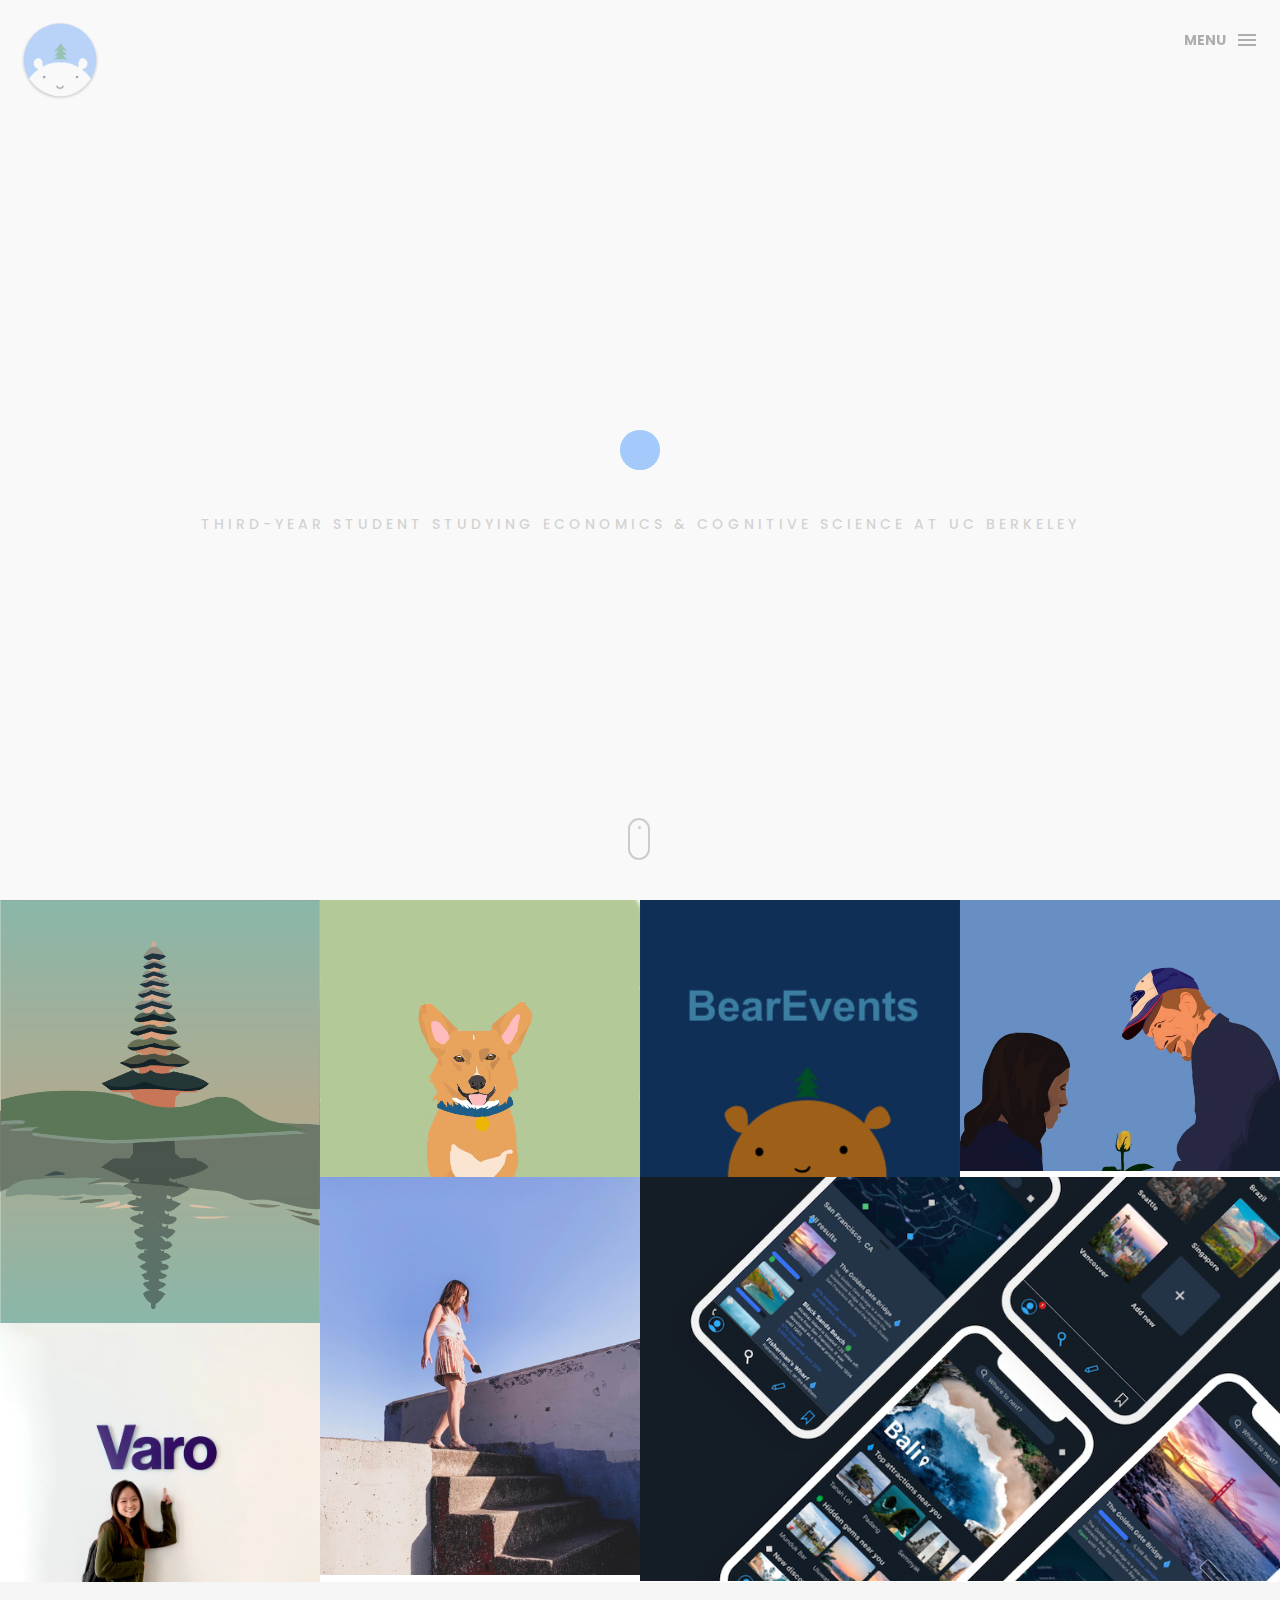
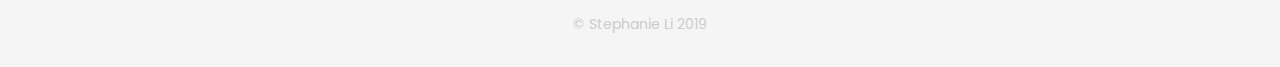
<file: index.html>
<!DOCTYPE html>
<html lang="en">

<head>
    <meta charset="utf-8">
    <meta http-equiv="X-UA-Compatible" content="IE=edge">
    <meta name="viewport" content="width=device-width, initial-scale=1">
    <!-- The above 3 meta tags *must* come first in the head; any other head content must come *after* these tags -->
    <title>Stephanie Li</title>
    <link rel="icon" href="img/iconic.png" type="image/x-icon">

    <!-- Bootstrap -->
    <link href="css/bootstrap.min.css" rel="stylesheet">
    <link href="ionicons/css/ionicons.min.css" rel="stylesheet">

    <!-- main css -->
    <link href="css/style.css" rel="stylesheet">


    <!-- modernizr -->
    <script src="js/modernizr.js"></script>

    <!-- HTML5 shim and Respond.js for IE8 support of HTML5 elements and media queries -->
    <!-- WARNING: Respond.js doesn't work if you view the page via file:// -->
    <!--[if lt IE 9]>
      <script src="https://oss.maxcdn.com/html5shiv/3.7.2/html5shiv.min.js"></script>
      <script src="https://oss.maxcdn.com/respond/1.4.2/respond.min.js"></script>
    <![endif]-->
</head>

<body>

    <!-- Preloader -->
    <div id="preloader">
        <div class="pre-container">
            <div class="spinner">
                <div class="double-bounce1"></div>
                <div class="double-bounce2"></div>
            </div>
        </div>
    </div>
    <!-- end Preloader -->

    <div class="container-fluid">
        <!-- box header -->
        <header class="box-header">
            <div class="box-logo">
                <a href="index.html"><img src="img/logo.png" width="80" alt="Logo"></a>
            </div>
            <!-- box-nav -->
            <a class="box-primary-nav-trigger" href="#0">
                <span class="box-menu-text">Menu</span><span class="box-menu-icon"></span>
            </a>
            <!-- box-primary-nav-trigger -->
        </header>
        <!-- end box header -->

        <!-- nav -->
        <nav>
            <ul class="box-primary-nav">

                <li><a href="index.html">Home</a> <i class="ion-ios-circle-filled color"></i></li>
                <li><a href="about.html">About Me</a></li>
                <li><a href="Tripper.html">Product Design</a></li>

                <li><a href="Photography.html">Photography</a></li>
                <li><a href="internships.html">Internships</a></li>
                <li><a href="portfolio.html">Illustrations</a></li>
                <li><a href="single-project.html">Art for Humanity</a></li>

                <li class="box-social"><a href="https://www.linkedin.com/in/stephanie-li-794769148/"><i class="ion-social-linkedin"></i></a></li>
                <li class="box-social"><a href="https://www.instagram.com/stefunnyli/"><i class="ion-social-instagram-outline"></i></a></li>
            </ul>
        </nav>
        <!-- end nav -->

        <!-- box-intro -->
        <section class="box-intro">
            <div class="table-cell">
                <h1 class="box-headline letters rotate-2">
                    <span class="box-words-wrapper">
                        <b class="is-visible">Stephanie.</b>
                        <b>&nbsp;Product &ensp; Design.</b>
                        <b>&nbsp;&nbsp;&nbsp;&nbsp;&nbsp;&nbsp;&nbsp;&nbsp;Marketing.</b>
                    </span>
		        </h1>
                <h5>Third-year student studying Economics & Cognitive Science at UC Berkeley  </h5>
            </div>

            <div class="mouse">
                <div class="scroll"></div>
            </div>
        </section>
        <!-- end box-intro -->
    </div>

    <!-- portfolio div -->
    <div class="portfolio-div">
        <div class="portfolio">
            <div class="no-padding portfolio_container">
                <!-- single work -->
                <div class="col-md-3 col-sm-6  fashion logo">
                    <a href="portfolio.html" class="portfolio_item">
                        <img src="img/temple.png" alt="image" class="img-responsive" />
                        <div class="portfolio_item_hover">
                            <div class="portfolio-border clearfix">
                                <div class="item_info">
                                    <span>Illustrations </span>
                                    <em>View</em>
                                </div>
                            </div>
                        </div>
                    </a>
                </div>
                <!-- end single work -->



                <!-- single work -->
                <div class="col-md-3 col-sm-6 ads graphics">
                    <a href="https://stephanieli777.github.io" class="portfolio_item">
                        <img src="img/hobbes.png" alt="image" class="img-responsive" />
                        <div class="portfolio_item_hover">
                            <div class="portfolio-border clearfix">
                                <div class="item_info">
                                    <span>Web Design Practice</span>
                                    <em>Hobbes</em>
                                </div>
                            </div>
                        </div>
                    </a>
                </div>
                <!-- end single work -->

                <!-- single work -->
                <div class="col-md-3 col-sm-6 ads graphics">
                    <a href="https://docs.google.com/presentation/d/1gZauxcZ7FtDlvBdtRP22Y-C6RxSRv4quiJuUim8C-vo/edit?usp=sharing" class="portfolio_item">
                        <img src="img/bearevents.png" alt="image" class="img-responsive" />
                        <div class="portfolio_item_hover">
                            <div class="portfolio-border clearfix">
                                <div class="item_info">
                                    <span>UX/UI Challenge 2018</span>
                                    <em>BearEvents</em>
                                </div>
                            </div>
                        </div>
                    </a>
                </div>
                <!-- end single work -->


                <!-- single work -->
                <div class="col-md-3 col-sm-6 ads graphics">
                    <a href="single-project.html" class="portfolio_item">
                        <img src="img/elpaso.png" alt="image" class="img-responsive" />
                        <div class="portfolio_item_hover">
                            <div class="portfolio-border clearfix">
                                <div class="item_info">
                                    <span>Art for Humanity</span>
                                    <em>View</em>
                                </div>
                            </div>
                        </div>
                    </a>
                </div>
                <!-- end single work -->

                <!-- single work -->
                <div class="col-md-6 col-sm-12 photography">
                    <a href="Tripper.html" class="portfolio_item">
                        <img src="img/Tripper.png" alt="image" class="img-responsive" />
                        <div class="portfolio_item_hover">
                            <div class="portfolio-border clearfix">
                                <div class="item_info">
                                    <span>Tripper 2019</span>
                                    <em>View</em>
                                </div>
                            </div>
                        </div>
                    </a>
                </div>
                <!-- end single work -->

                <!-- single work -->
                <div class="col-md-3 col-sm-6 fashion ads">
                    <a href="Photography.html" class="portfolio_item">
                        <img src="img/ellen.png" alt="image" class="img-responsive" />
                        <div class="portfolio_item_hover">
                            <div class="portfolio-border clearfix">
                                <div class="item_info">
                                    <span>Photography</span>
                                    <em>View</em>
                                </div>
                            </div>
                        </div>
                    </a>
                </div>
                <!-- end single work -->

                <!-- single work -->
                <div class="col-md-3 col-sm-6 graphics ads">
                    <a href="Internships.html" class="portfolio_item">
                        <img src="img/varo.png" alt="image" class="img-responsive" />
                        <div class="portfolio_item_hover">
                            <div class="portfolio-border clearfix">
                                <div class="item_info">
                                    <span>Internships</span>
                                    <em>View</em>
                                </div>
                            </div>
                        </div>
                    </a>
                </div>
                <!-- end single work -->

            </div>
            <!-- end portfolio_container -->
        </div>
        <!-- portfolio -->
    </div>
    <!-- end portfolio div -->

    <!-- footer -->
    <footer>
        <div class="container-fluid">
            <p class="copyright">© Stephanie Li 2019</p>
        </div>
    </footer>
    <!-- end footer -->

    <!-- back to top -->
    <a href="#0" class="cd-top"><i class="ion-android-arrow-up"></i></a>
    <!-- end back to top -->



    <!-- jQuery -->
    <script src="js/jquery-2.1.1.js"></script>
    <!--  plugins -->
    <script src="js/bootstrap.min.js"></script>
    <script src="js/menu.js"></script>
    <script src="js/animated-headline.js"></script>
    <script src="js/isotope.pkgd.min.js"></script>


    <!--  custom script -->
    <script src="js/custom.js"></script>

</body>

</html>
</file>
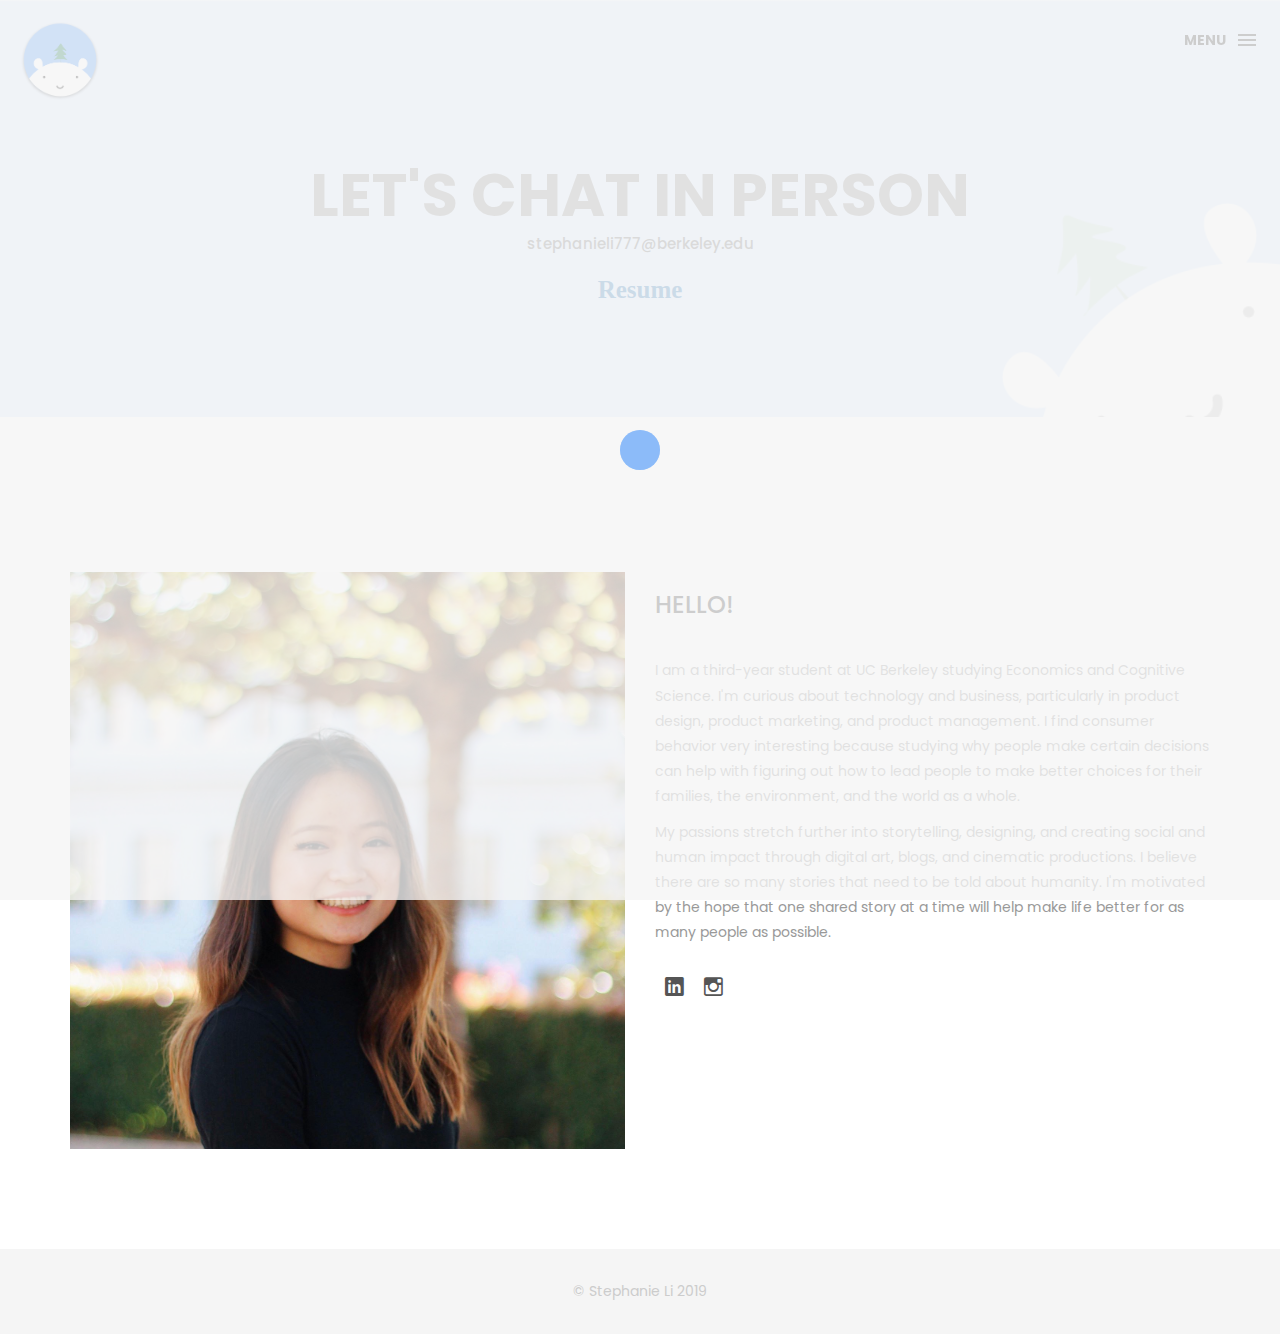
<file: about.html>
<!DOCTYPE html>
<html lang="en">

<head>
    <meta charset="utf-8">
    <meta http-equiv="X-UA-Compatible" content="IE=edge">
    <meta name="viewport" content="width=device-width, initial-scale=1">
    <!-- The above 3 meta tags *must* come first in the head; any other head content must come *after* these tags -->
    <title>Stephanie Li</title>
    <link rel="icon" href="img/iconic.png" type="image/x-icon">

    <!-- Bootstrap -->
    <link href="css/bootstrap.min.css" rel="stylesheet">
    <link href="ionicons/css/ionicons.min.css" rel="stylesheet">

    <!-- main css -->
    <link href="css/style.css" rel="stylesheet">


    <!-- modernizr -->
    <script src="js/modernizr.js"></script>

    <!-- HTML5 shim and Respond.js for IE8 support of HTML5 elements and media queries -->
    <!-- WARNING: Respond.js doesn't work if you view the page via file:// -->
    <!--[if lt IE 9]>
      <script src="https://oss.maxcdn.com/html5shiv/3.7.2/html5shiv.min.js"></script>
      <script src="https://oss.maxcdn.com/respond/1.4.2/respond.min.js"></script>
    <![endif]-->
</head>

<body>

    <!-- Preloader -->
    <div id="preloader">
        <div class="pre-container">
            <div class="spinner">
                <div class="double-bounce1"></div>
                <div class="double-bounce2"></div>
            </div>
        </div>
    </div>
    <!-- end Preloader -->

    <div class="container-fluid">
       <!-- box-header -->
        <header class="box-header">
            <div class="box-logo">
                <a href="index.html"><img src="img/logo.png" width="80" alt="Logo"></a>
            </div>
            <!-- box-nav -->
            <a class="box-primary-nav-trigger" href="#0">
                <span class="box-menu-text">Menu</span><span class="box-menu-icon"></span>
            </a>
        </header>
        <!-- end box-header -->

        <!-- nav -->
        <nav>
            <ul class="box-primary-nav">
                <!-- <li class="box-label">About me</li> -->

                <li><a href="index.html">Home</a></li>
                <li><a href="about.html">About me</a> <i class="ion-ios-circle-filled color"></i></li>
                <li><a href="Tripper.html">Product Design</a></li>
                <li><a href="Photography.html">Photography</a></li>
                <li><a href="internships.html">Internships</a></li>
                <li><a href="portfolio.html">Illustrations</a></li>
                <li><a href="single-project.html">Art for Humanity</a></li>
                <li class="box-social"><a href="https://www.linkedin.com/in/stephanie-li-794769148/"><i class="ion-social-linkedin"></i></a></li>
                <li class="box-social"><a href="https://www.instagram.com/stefunnyli/"><i class="ion-social-instagram-outline"></i></a></li>
            </ul>
        </nav>
        <!-- end nav -->
    </div>

    <!-- Top bar -->
    <div class="top-bar">
        <h1>Let's chat in person</h1>
        <p>stephanieli777@berkeley.edu</p>
    </div>
    <!-- end Top bar -->

    <body>
      <div class = "resume">
  <p><a href = "https://drive.google.com/file/d/1kH_k3kB2Cttjh8rR9k_cophvGQ4gHgDx/view?usp=sharing">Resume</a></p>
  </div>
</body>


    <!-- Main container -->
    <div class="container main-container clearfix">
        <div class="col-md-6">
            <img src="img/linkedin.png" class="img-responsive" alt="" />
        </div>
        <div class="col-md-6">
           <h3 class="uppercase"> Hello! </h3>

           <div class="h-30"></div>
            <p>I am a third-year student at UC Berkeley studying Economics and Cognitive Science. I'm curious about technology and business, particularly in product design, product marketing, and product management. I find consumer behavior very interesting because studying why people make certain decisions can help with figuring out how to lead people to make better choices for their families, the environment, and the world as a whole.
 </p>

            <p>My passions stretch further into storytelling, designing, and creating social and human impact through digital art, blogs, and cinematic productions. I believe there are so many stories that need to be told about humanity. I'm motivated by the hope that one shared story at a time will help make life better for as many people as possible. </p>
            <div class="h-10"></div>
            <ul class="social-ul">
                <li class="box-social"><a href="https://www.linkedin.com/in/stephanie-li-794769148/"><i class="ion-social-linkedin"></i></a></li>
                <li class="box-social"><a href="https://www.instagram.com/stefunnyli/"><i class="ion-social-instagram-outline"></i></a></li>
            </ul>


        </div>
    </div>
    <!-- end Main container -->


    <!-- footer -->
    <footer>
        <div class="container-fluid">
            <p class="copyright">© Stephanie Li 2019</p>
        </div>
    </footer>
    <!-- end footer -->

    <!-- back to top -->
    <a href="#0" class="cd-top"><i class="ion-android-arrow-up"></i></a>
    <!-- end back to top -->



    <!-- jQuery -->
    <script src="js/jquery-2.1.1.js"></script>
    <!--  plugins -->
    <script src="js/bootstrap.min.js"></script>
    <script src="js/menu.js"></script>
    <script src="js/animated-headline.js"></script>
    <script src="js/isotope.pkgd.min.js"></script>


    <!--  custom script -->
    <script src="js/custom.js"></script>

</body>

</html>
</file>
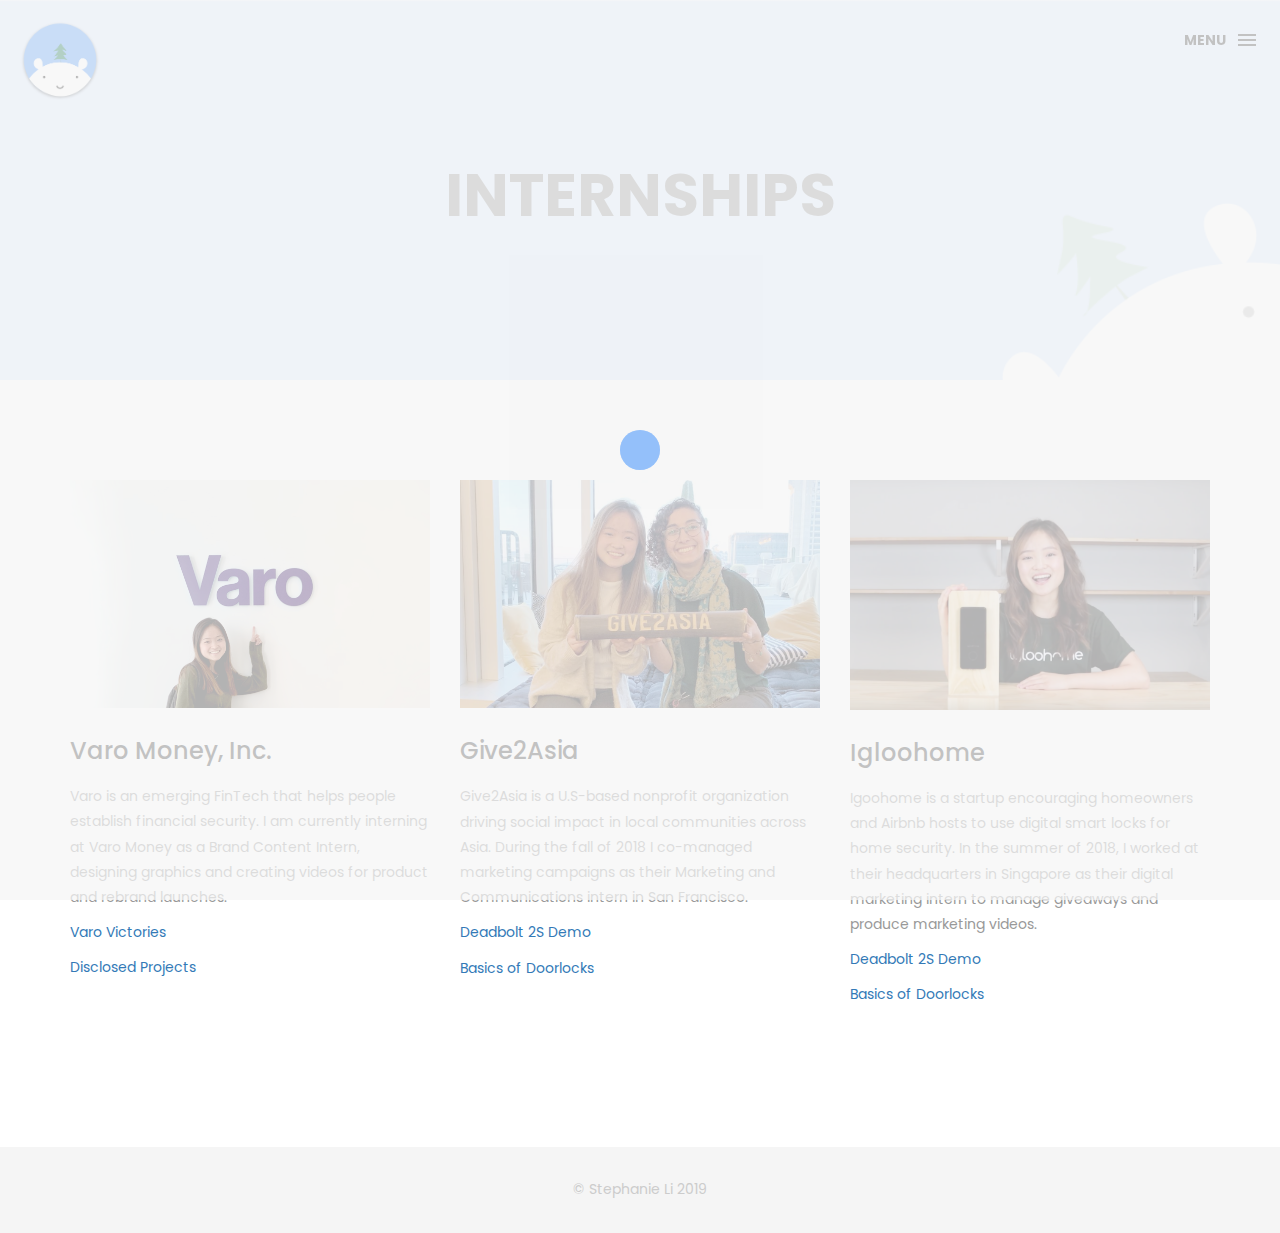
<file: Internships.html>
<!DOCTYPE html>
<html lang="en">

<head>
    <meta charset="utf-8">
    <meta http-equiv="X-UA-Compatible" content="IE=edge">
    <meta name="viewport" content="width=device-width, initial-scale=1">
    <!-- The above 3 meta tags *must* come first in the head; any other head content must come *after* these tags -->
    <title>Stephanie Li</title>
    <link rel="icon" href="img/iconic.png" type="image/x-icon">

    <!-- Bootstrap -->
    <link href="css/bootstrap.min.css" rel="stylesheet">
    <link href="ionicons/css/ionicons.min.css" rel="stylesheet">

    <!-- main css -->
    <link href="css/style.css" rel="stylesheet">


    <!-- modernizr -->
    <script src="js/modernizr.js"></script>

    <!-- HTML5 shim and Respond.js for IE8 support of HTML5 elements and media queries -->
    <!-- WARNING: Respond.js doesn't work if you view the page via file:// -->
    <!--[if lt IE 9]>
      <script src="https://oss.maxcdn.com/html5shiv/3.7.2/html5shiv.min.js"></script>
      <script src="https://oss.maxcdn.com/respond/1.4.2/respond.min.js"></script>
    <![endif]-->
</head>

<body>

    <!-- Preloader -->
    <div id="preloader">
        <div class="pre-container">
            <div class="spinner">
                <div class="double-bounce1"></div>
                <div class="double-bounce2"></div>
            </div>
        </div>
    </div>
    <!-- end Preloader -->

    <div class="container-fluid">
       <!-- box-header -->
        <header class="box-header">
            <div class="box-logo">
                <a href="index.html"><img src="img/logo.png" width="80" alt="Logo"></a>
            </div>
            <!-- box-nav -->
            <a class="box-primary-nav-trigger" href="#0">
                <span class="box-menu-text">Menu</span><span class="box-menu-icon"></span>
            </a>
            <!-- box-primary-nav-trigger -->
        </header>
        <!-- end box-header -->

        <!-- nav -->
        <nav>
            <ul class="box-primary-nav">
                <!-- <li class="box-label">About me</li> -->

                <li><a href="index.html">Home</a></li>
                <li><a href="about.html">About me</a></li>
                <li><a href="Tripper.html">Product Design</a></li>
                <li><a href="Photography.html">Photography</a></li>
                <li><a href="internships.html">Internships</a><i class="ion-ios-circle-filled color"></i></li>
                <li><a href="portfolio.html">Illustrations</a></li>
                <li><a href="single-project.html">Art for Humanity</a></li>



                <!-- <li class="box-label">Follow me</li> -->

                <li class="box-social"><a href="https://www.linkedin.com/in/stephanie-li-794769148/"><i class="ion-social-linkedin"></i></a></li>
                <li class="box-social"><a href="https://www.instagram.com/stefunnyli/"><i class="ion-social-instagram-outline"></i></a></li>
            </ul>
        </nav>
        <!-- end nav -->
    </div>

    <!-- top-bar -->
    <div class="top-bar">
        <h1>Internships</h1>
    </div>
    <!-- end top-bar -->



    <div class="container main-container">
        <div class="clearfix">

            <!-- service-box -->
            <div class="col-md-4 service-box">
                <img src="img/varo1.png" alt="" class="img-responsive" />
                  <div class="h-30"></div>
                <h3>Varo Money, Inc.</h3>
                  <div class="h-10"></div>
                <p>Varo is an emerging FinTech that helps people establish financial security. I am currently interning at Varo Money as a Brand Content Intern, designing graphics and creating videos for product and rebrand launches.  </p>
                <p><a href = "https://www.youtube.com/watch?v=ocQpowbEtTU">Varo Victories</a></p>
                <p><a href = "https://drive.google.com/drive/folders/1bOL9nKTdocW8uACRdpb_U2aQesaloX7t?usp=sharing">Disclosed Projects</a></p>
            </div>
            <!-- end service-box -->

            <!-- service-box -->
            <div class="col-md-4 service-box">
                <img src="img/give2asia.png" alt="" class="img-responsive" />
                  <div class="h-30"></div>
                <h3>Give2Asia</h3>
                  <div class="h-10"></div>
                <p>Give2Asia is a U.S-based nonprofit organization driving social impact in local communities across Asia. During the fall of 2018 I co-managed marketing campaigns as their Marketing and Communications intern in San Francisco. </p>
                <p><a href = "https://www.facebook.com/watch/?v=933680336826006">Deadbolt 2S Demo</a></p>
                  <p><a href = "https://www.facebook.com/watch/?v=270795076951857">Basics of Doorlocks</a></p>
            </div>
            <!-- end service-box -->

            <!-- service-box -->
            <div class="col-md-4 service-box">
                <img src="img/igloohome.png" alt="" class="img-responsive" />
                  <div class="h-30"></div>
                <h3>Igloohome</h3>
                  <div class="h-10"></div>
                <p>Igoohome is a startup encouraging homeowners and Airbnb hosts to use digital smart locks for home security. In the summer of 2018, I worked at their headquarters in Singapore as their digital marketing intern to manage giveaways and produce marketing videos.  </p>
                <div class = "Demo">
            <p><a href = "https://youtu.be/FIQnhkTUpms">Deadbolt 2S Demo</a></p>
              <p><a href = "https://youtu.be/6osI_vEki3s">Basics of Doorlocks</a></p>
            </div>
            </div>
            <!-- end service-box -->

        </div>
    </div>



    <!-- footer -->
    <footer>
        <div class="container-fluid">
            <p class="copyright">© Stephanie Li 2019</p>
        </div>
    </footer>
    <!-- end footer -->

    <!-- back to top -->
    <a href="#0" class="cd-top"><i class="ion-android-arrow-up"></i></a>
    <!-- end back to top -->




    <!-- jQuery -->
    <script src="js/jquery-2.1.1.js"></script>
    <!--  plugins -->
    <script src="js/bootstrap.min.js"></script>
    <script src="js/menu.js"></script>
    <script src="js/animated-headline.js"></script>
    <script src="js/isotope.pkgd.min.js"></script>


    <!--  custom script -->
    <script src="js/custom.js"></script>

</body>

</html>
</file>
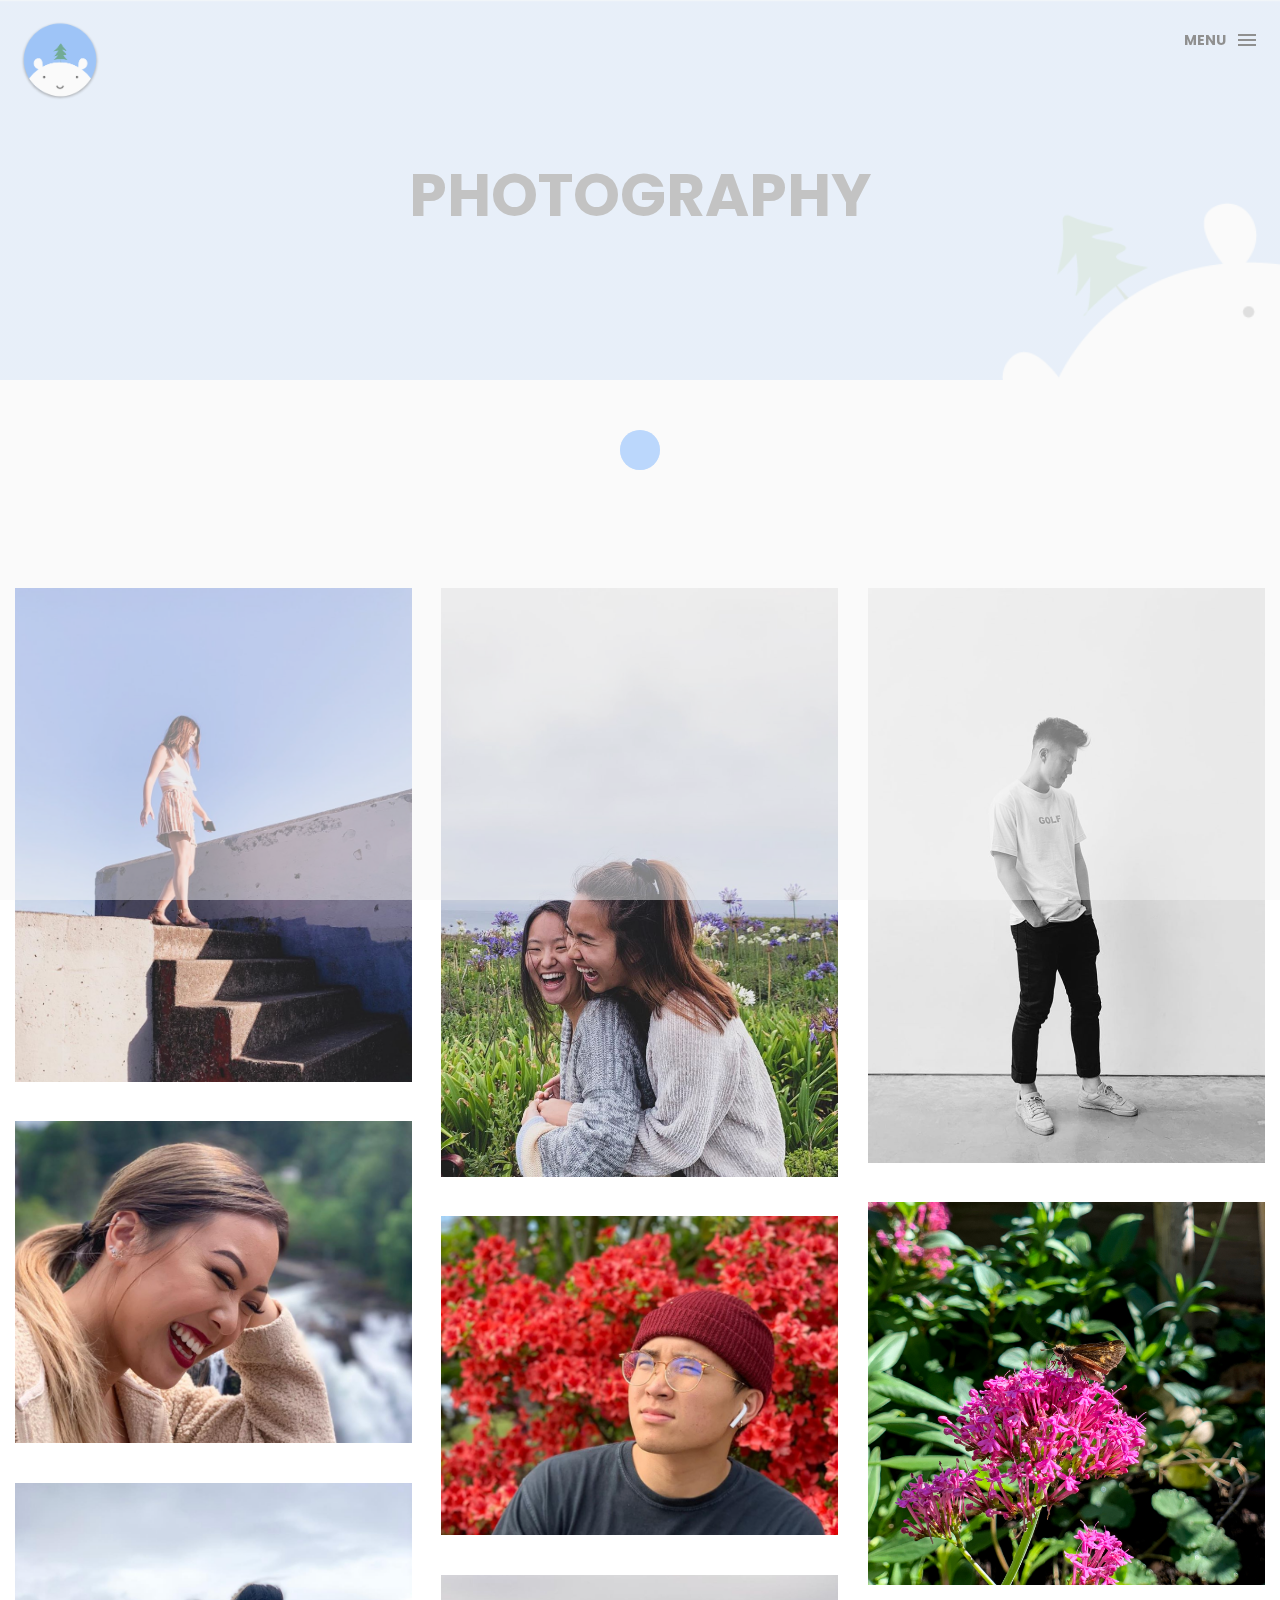
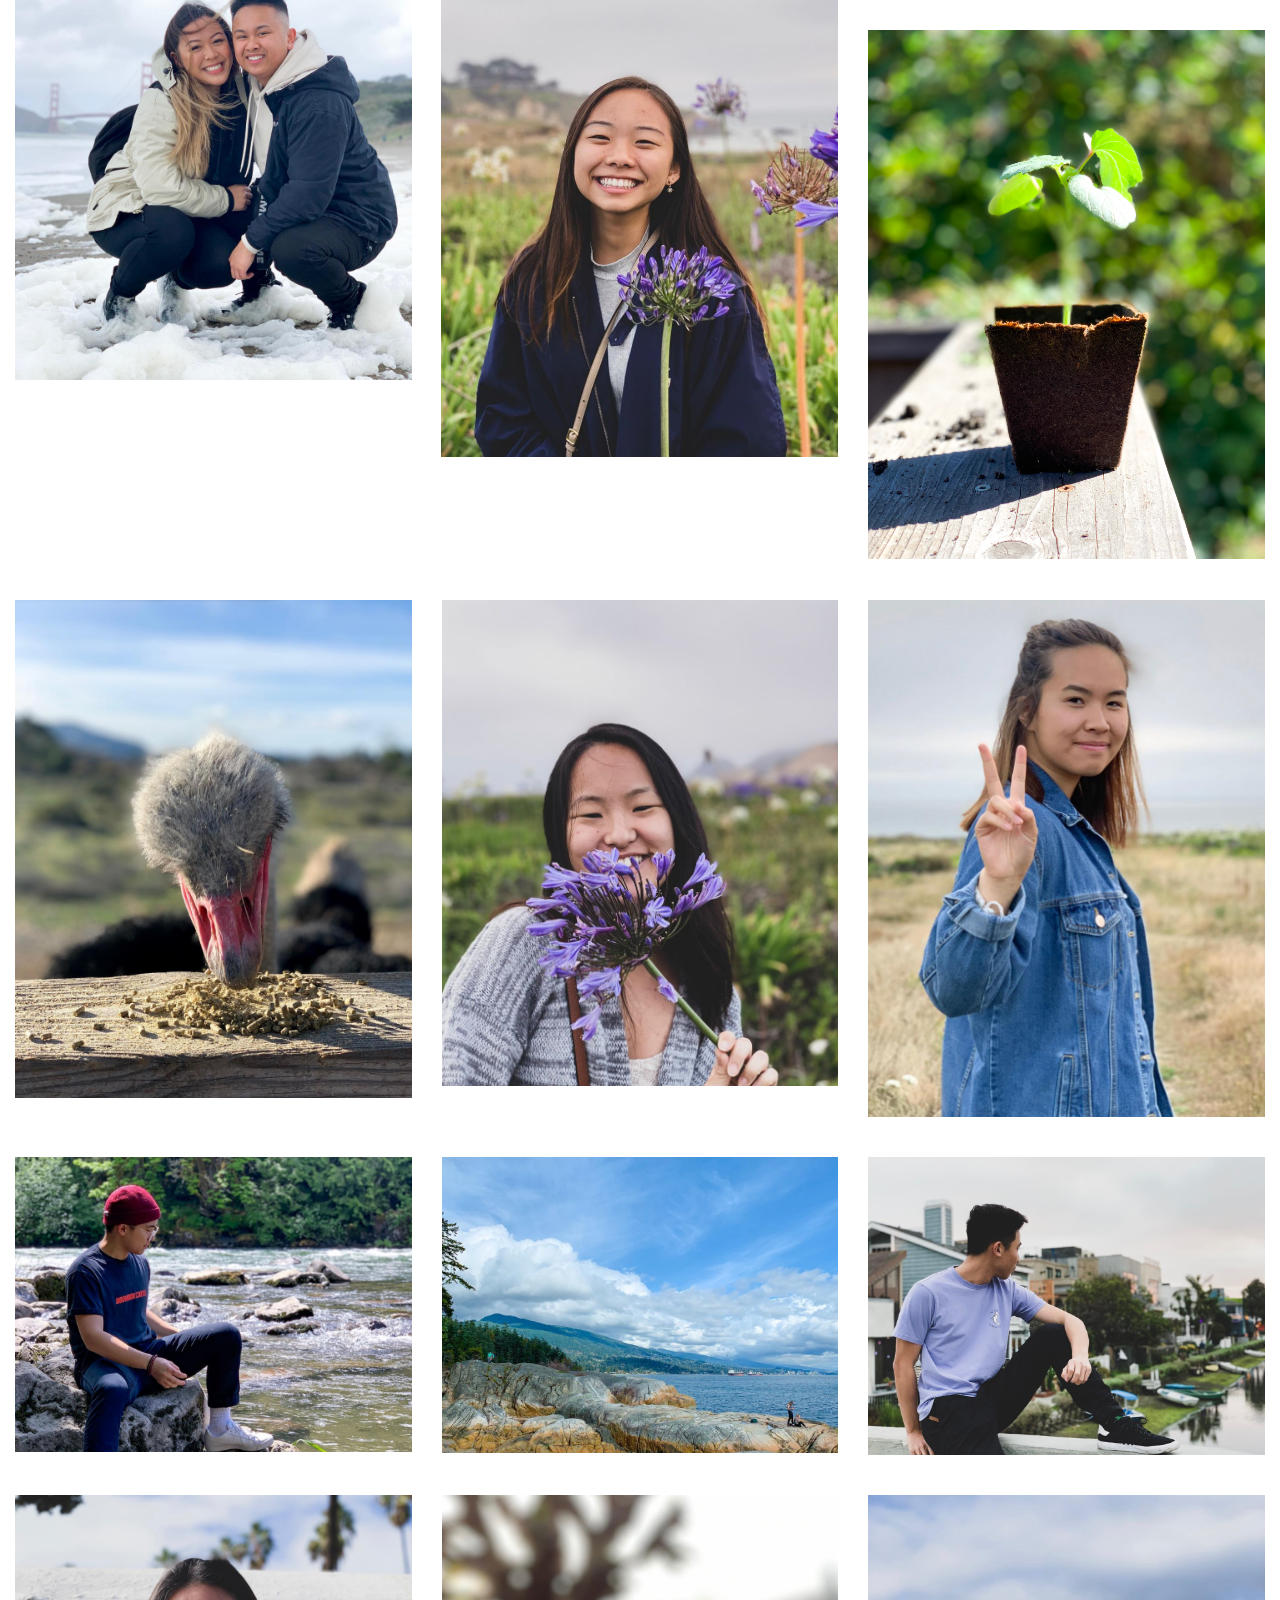
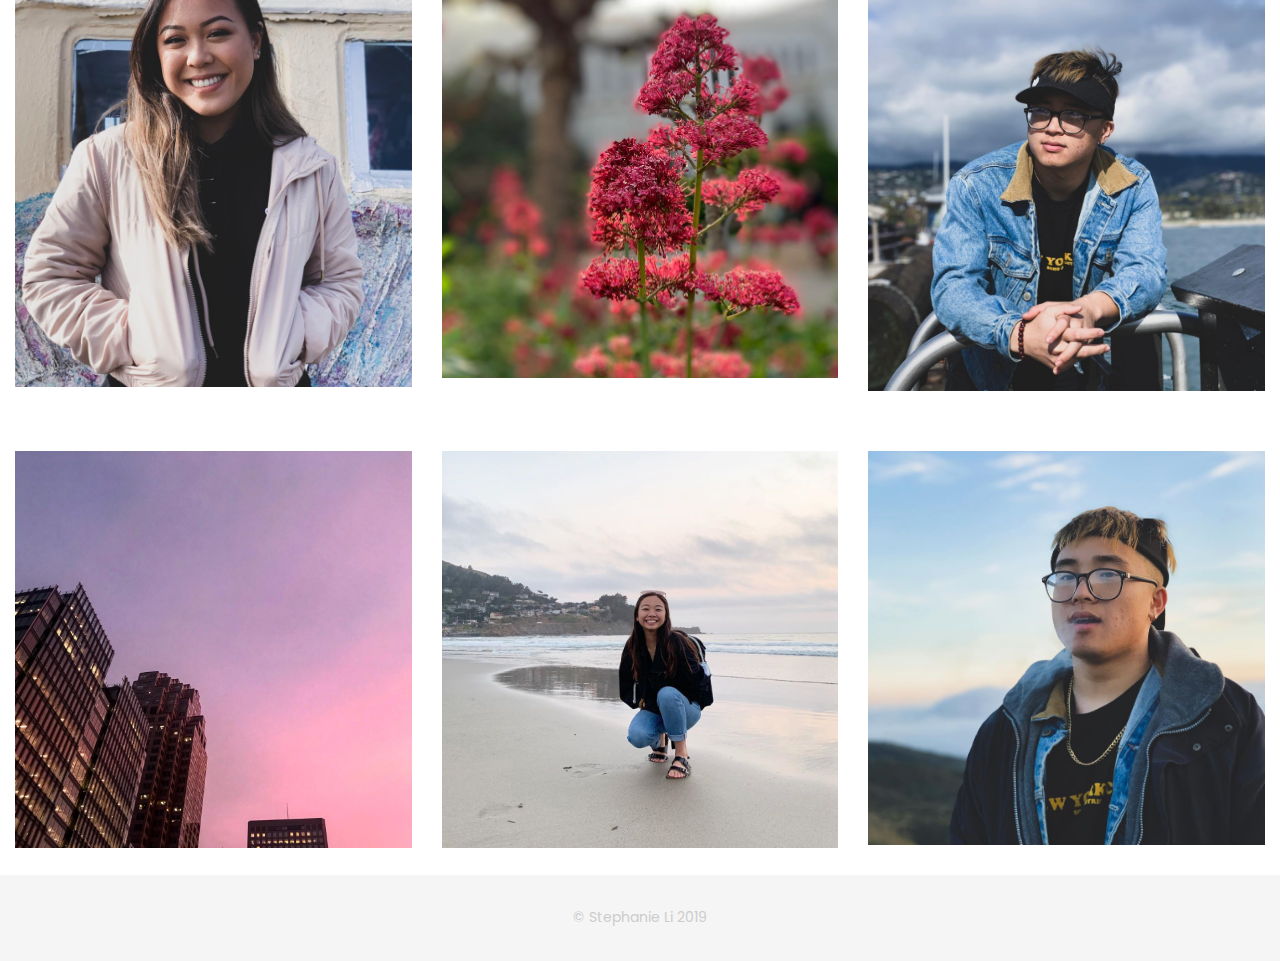
<file: Photography.html>
<!DOCTYPE html>
<html lang="en">

<head>
    <meta charset="utf-8">
    <meta http-equiv="X-UA-Compatible" content="IE=edge">
    <meta name="viewport" content="width=device-width, initial-scale=1">
    <!-- The above 3 meta tags *must* come first in the head; any other head content must come *after* these tags -->
    <title>Stephanie Li</title>
    <link rel="icon" href="img/iconic.png" type="image/x-icon">

    <!-- Bootstrap -->
    <link href="css/bootstrap.min.css" rel="stylesheet">
    <link href="ionicons/css/ionicons.min.css" rel="stylesheet">

    <!-- main css -->
    <link href="css/style.css" rel="stylesheet">


    <!-- modernizr -->
    <script src="js/modernizr.js"></script>

    <!-- HTML5 shim and Respond.js for IE8 support of HTML5 elements and media queries -->
    <!-- WARNING: Respond.js doesn't work if you view the page via file:// -->
    <!--[if lt IE 9]>
      <script src="https://oss.maxcdn.com/html5shiv/3.7.2/html5shiv.min.js"></script>
      <script src="https://oss.maxcdn.com/respond/1.4.2/respond.min.js"></script>
    <![endif]-->
</head>

<body>

    <!-- Preloader -->
    <div id="preloader">
        <div class="pre-container">
            <div class="spinner">
                <div class="double-bounce1"></div>
                <div class="double-bounce2"></div>
            </div>
        </div>
    </div>
    <!-- end Preloader -->

    <div class="container-fluid">
       <!-- box-header -->
        <header class="box-header">
            <div class="box-logo">
                <a href="index.html"><img src="img/logo.png" width="80" alt="Logo"></a>
            </div>
            <!-- box-nav -->
            <a class="box-primary-nav-trigger" href="#0">
                <span class="box-menu-text">Menu</span><span class="box-menu-icon"></span>
            </a>
            <!-- box-primary-nav-trigger -->
        </header>
        <!-- end box-header -->

        <!-- nav -->
        <nav>
            <ul class="box-primary-nav">
                <!-- <li class="box-label">About me</li> -->

                <li><a href="index.html">Home</a></li>
                <li><a href="about.html">About me</a></li>
                <li><a href="Tripper.html">Product Design</a></li>

                <li><a href="Photography.html">Photography</a><i class="ion-ios-circle-filled color"></i></li>
                <li><a href="internships.html">Internships</a></li>
                <li><a href="portfolio.html">Illustrations</a></li>
                <li><a href="single-project.html">Art for Humanity</a></li>
                <!-- <li class="box-label">Follow me</li> -->

                <li class="box-social"><a href="https://www.linkedin.com/in/stephanie-li-794769148/"><i class="ion-social-linkedin"></i></a></li>
                <li class="box-social"><a href="https://www.instagram.com/stefunnyli/"><i class="ion-social-instagram-outline"></i></a></li>
            </ul>
        </nav>
        <!-- end nav -->
    </div>

    <!-- top-bar -->
    <div class="top-bar">
        <h1>Photography</h1>
    </div>
    <!-- end top-bar -->

    <!-- main container -->
    <div class="main-container portfolio-inner clearfix">
        <!-- portfolio div -->
        <div class="portfolio-div">
            <div class="portfolio">

                <!-- portfolio_filter -->
                <div class="categories-grid wow fadeInLeft">
                    <nav class="categories text-center">
                        <ul class="portfolio_filter">
                            <li><a href="" data-filter=".photography"></a></li>
                              <li><a href="" data-filter=".photography"></a></li>
                            <li><a href="" data-filter="*"></a></li>
                            <li><a href="" data-filter=".photography"></a></li>
                            <li><a href="" data-filter=".photography"></a></li>

                        </ul>
                    </nav>
                </div>
                <!-- portfolio_filter -->

                <!-- portfolio_container -->
                <div class="portfolio_container clearfix">
                    <!-- single work -->
                    <div class="col-md-4">
                        <div class="h-30"></div>
                            <img src="img/ellen.png" alt="image" class="img-responsive" />
                            <div class="h-10"></div>
                    </div>
                    <!-- end single work -->

                    <!-- single work -->
                    <div class="col-md-4">
                      <div class="h-30"></div>
                            <img src="img/1.png" alt="image" class="img-responsive" />
                            <div class="h-10"></div>
                    </div>
                    <!-- end single work -->

                    <!-- single work -->
                    <div class="col-md-4">
                      <div class="h-30"></div>
                            <img src="img/2.png" alt="image" class="img-responsive" />
                            <div class="h-10"></div>
                    </div>
                    <!-- end single work -->

                    <!-- single work -->
                    <div class="col-md-4">
                        <div class="h-30"></div>
                            <img src="img/3.5.png" alt="image" class="img-responsive" />
                            <div class="h-10"></div>
                    </div>
                    <!-- end single work -->

                    <!-- single work -->
                    <div class="col-md-4">
                        <div class="h-30"></div>
                            <img src="img/moth.png" alt="image" class="img-responsive" />
                            <div class="h-15"></div>
                    </div>
                    <!-- end single work -->

                    <!-- single work -->
                    <div class="col-md-4">
                      <div class="h-30"></div>
                            <img src="img/3.png" alt="image" class="img-responsive" />
                            <div class="h-30"></div>
                    </div>
                    <!-- end single work -->

                    <!-- single work -->
                    <div class="col-md-4">
                      <div class="h-30"></div>
                            <img src="img/4.png" alt="image" class="img-responsive" />
                            <div class="h-10"></div>
                    </div>
                    <!-- end single work -->

                    <!-- single work -->
                    <div class="col-md-4">
                      <div class="h-10"></div>
                            <img src="img/8.png" alt="image" class="img-responsive" />

                    </div>
                    <!-- end single work -->

                    <!-- single work -->
                    <div class="col-md-4">
                      <div class="h-30"></div>
                            <img src="img/5.png" alt="image" class="img-responsive" />
                            <div class="h-10"></div>
                                    </div>
                                </div>

                    <!-- end single work -->

                    <!-- single work -->
                    <div class="col-md-4">
                      <div class="h-30"></div>
                            <img src="img/7.png" alt="image" class="img-responsive" />
                            <div class="h-10"></div>
                    </div>
                    <!-- end single work -->



                    <!-- single work -->
                    <div class="col-md-4">
                      <div class="h-30"></div>
                            <img src="img/9.png" alt="image" class="img-responsive" />
                            <div class="h-30"></div>
                    </div>
                    <!-- end single work -->

                    <!-- single work -->
                    <div class="col-md-4">
                      <div class="h-30"></div>
                            <img src="img/10.png" alt="image" class="img-responsive" />
                            <div class="h-10"></div>
                    </div>
                    <!-- end single work -->

                    <!-- single work -->
                    <div class="col-md-4">
                      <div class="h-30"></div>
                            <img src="img/11.png" alt="image" class="img-responsive" />
                            <div class="h-10"></div>
                                    </div>
                                </div>

                    <!-- end single work -->

                    <!-- single work -->
                    <div class="col-md-4">
                      <div class="h-30"></div>
                            <img src="img/12.png" alt="image" class="img-responsive" />
                            <div class="h-10"></div>
                    </div>
                    <!-- end single work -->

                    <!-- single work -->
                    <div class="col-md-4">
                      <div class="h-30"></div>
                            <img src="img/13.png" alt="image" class="img-responsive" />
                            <div class="h-10"></div>
                    </div>
                    <!-- end single work -->

                    <!-- single work -->
                    <!-- <div class="col-md-4">
                      <div class="h-30"></div>
                            <img src="img/14.png" alt="image" class="img-responsive" />
                            <div class="h-30"></div>
                    </div> -->
                    <!-- end single work -->
                    <!-- single work -->
                    <div class="col-md-4">
                      <div class="h-30"></div>
                            <img src="img/17.png" alt="image" class="img-responsive" />
                            <div class="h-15"></div>
                                    </div>
                                </div>

                    <!-- end single work -->
                    <!-- single work -->
                    <div class="col-md-4">
                      <div class="h-30"></div>
                            <img src="img/15.png" alt="image" class="img-responsive" />
                            <div class="h-10"></div>
                    </div>
                    <!-- end single work -->
                    <!-- single work -->
                    <div class="col-md-4">
                      <div class="h-30"></div>
                            <img src="img/16.png" alt="image" class="img-responsive" />
                            <div class="h-30"></div>
                    </div>
                    <!-- end single work -->
                    <!-- single work -->
                    <div class="col-md-4">
                      <div class="h-30"></div>
                            <img src="img/18.png" alt="image" class="img-responsive" />
                            <div class="h-10"></div>
                    </div>
                    <!-- end single work -->

                    <!-- single work -->
                    <div class="col-md-4">
                      <div class="h-30"></div>
                            <img src="img/19.png" alt="image" class="img-responsive" />
                            <div class="h-10"></div>
                    </div>
                    <!-- end single work -->

                    <!-- single work -->
                    <div class="col-md-4">
                      <div class="h-30"></div>
                            <img src="img/20.png" alt="image" class="img-responsive" />
                            <div class="h-30"></div>
                                    </div>
                                </div>

                    <!-- end single work -->
                </div>
                <!-- end portfolio_container -->




            </div>
            <!-- portfolio -->
        </div>
        <!-- end portfolio div -->
    </div>
    <!-- end main container -->





    <!-- footer -->
    <footer>
        <div class="container-fluid">
            <p class="copyright">© Stephanie Li 2019</p>
        </div>
    </footer>
    <!-- end footer -->

    <!-- back to top -->
    <a href="#0" class="cd-top"><i class="ion-android-arrow-up"></i></a>
    <!-- end back to top -->




    <!-- jQuery -->
    <script src="js/jquery-2.1.1.js"></script>
    <!--  plugins -->
    <script src="js/bootstrap.min.js"></script>
    <script src="js/menu.js"></script>
    <script src="js/animated-headline.js"></script>
    <script src="js/isotope.pkgd.min.js"></script>


    <!--  custom script -->
    <script src="js/custom.js"></script>

</body>

</html>
</file>
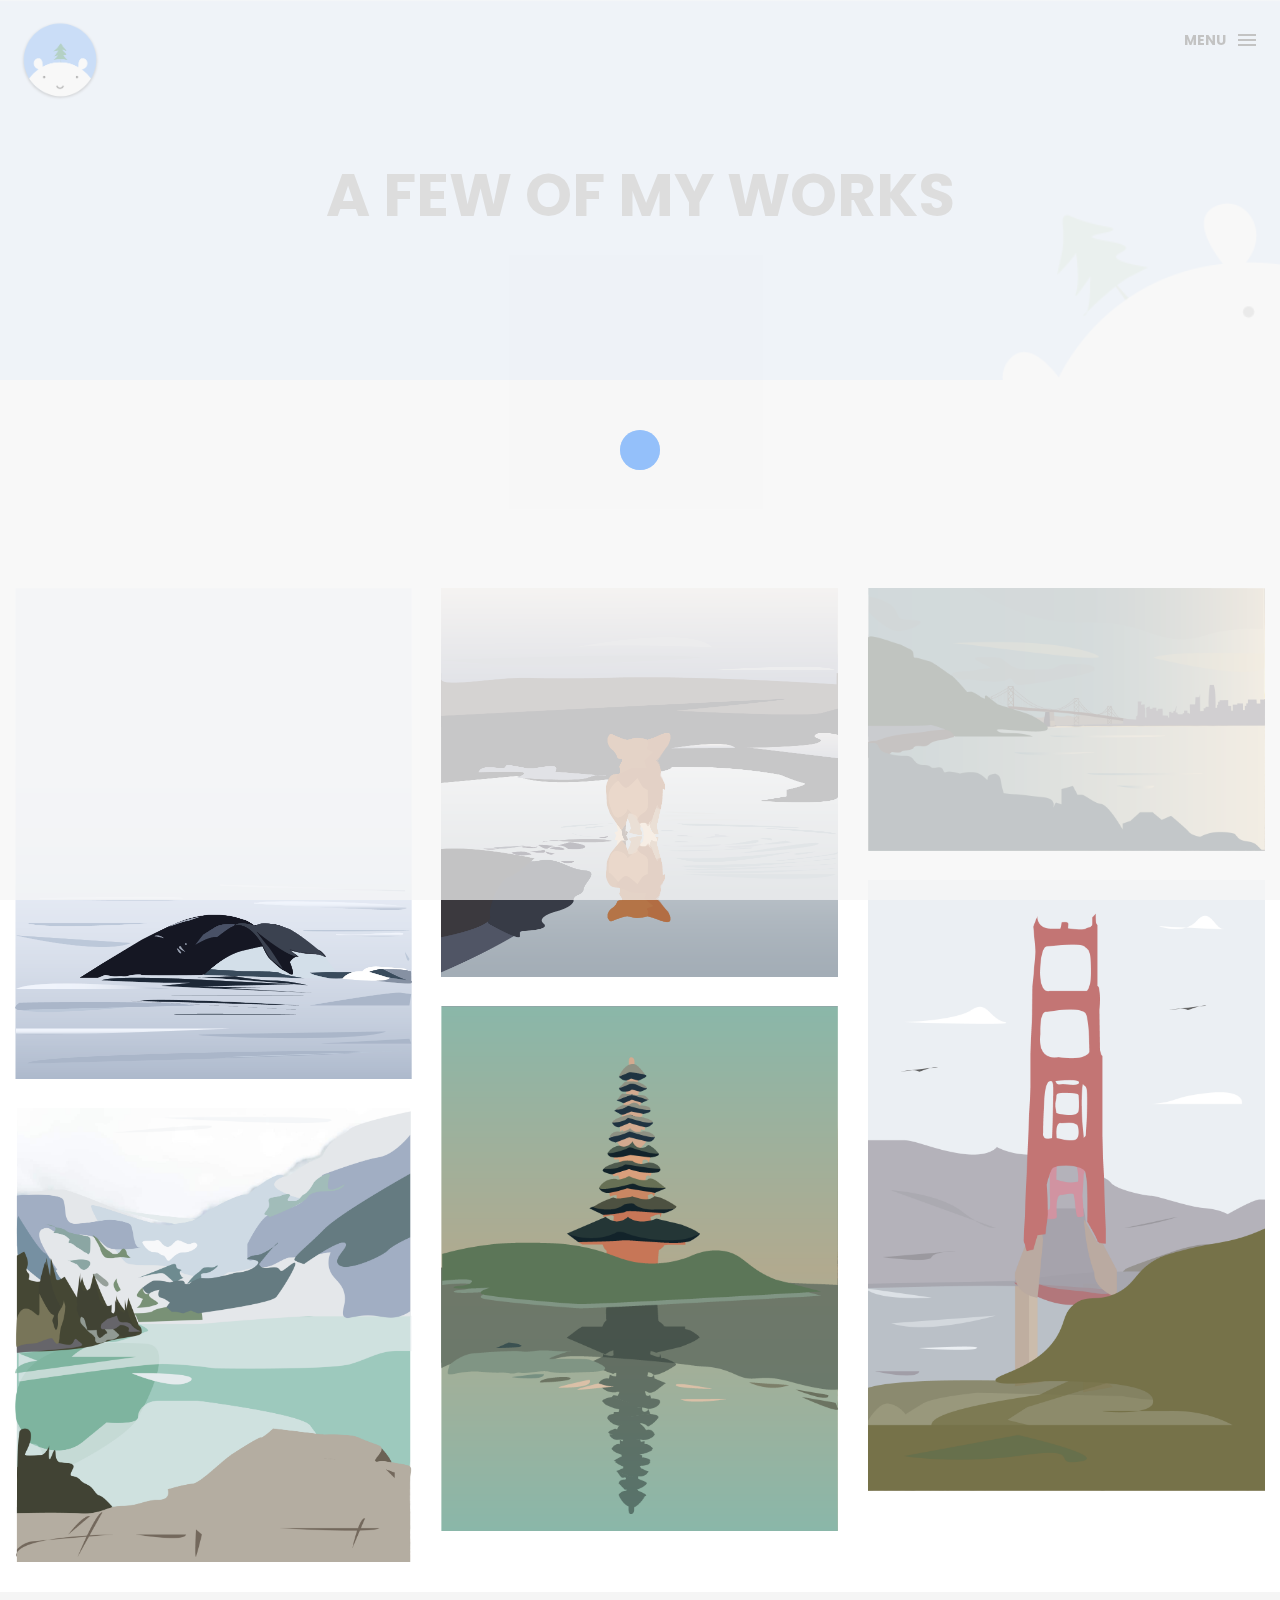
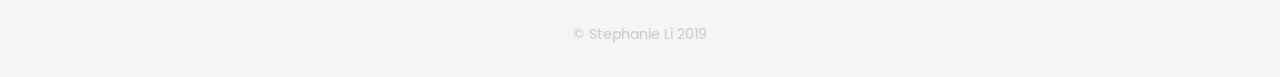
<file: portfolio.html>
<!DOCTYPE html>
<html lang="en">

<head>
    <meta charset="utf-8">
    <meta http-equiv="X-UA-Compatible" content="IE=edge">
    <meta name="viewport" content="width=device-width, initial-scale=1">
    <!-- The above 3 meta tags *must* come first in the head; any other head content must come *after* these tags -->
    <title>Stephanie Li</title>
    <link rel="icon" href="img/iconic.png" type="image/x-icon">

    <!-- Bootstrap -->
    <link href="css/bootstrap.min.css" rel="stylesheet">
    <link href="ionicons/css/ionicons.min.css" rel="stylesheet">

    <!-- main css -->
    <link href="css/style.css" rel="stylesheet">


    <!-- modernizr -->
    <script src="js/modernizr.js"></script>

    <!-- HTML5 shim and Respond.js for IE8 support of HTML5 elements and media queries -->
    <!-- WARNING: Respond.js doesn't work if you view the page via file:// -->
    <!--[if lt IE 9]>
      <script src="https://oss.maxcdn.com/html5shiv/3.7.2/html5shiv.min.js"></script>
      <script src="https://oss.maxcdn.com/respond/1.4.2/respond.min.js"></script>
    <![endif]-->
</head>

<body>

    <!-- Preloader -->
    <div id="preloader">
        <div class="pre-container">
            <div class="spinner">
                <div class="double-bounce1"></div>
                <div class="double-bounce2"></div>
            </div>
        </div>
    </div>
    <!-- end Preloader -->

    <div class="container-fluid">
        <!-- box-header -->
        <header class="box-header">
            <div class="box-logo">
                <a href="index.html"><img src="img/logo.png" width="80" alt="Logo"></a>
            </div>
            <!-- box-nav -->
            <a class="box-primary-nav-trigger" href="#0">
                <span class="box-menu-text">Menu</span><span class="box-menu-icon"></span>
            </a>
        </header>
        <!-- end box-header -->

        <!-- nav -->
        <nav>
            <ul class="box-primary-nav">

                <li><a href="index.html">Home</a></li>
                <li><a href="about.html">About Me</a></li>
                <li><a href="Tripper.html">Product Design</a></li>
                <li><a href="Photography.html">Photography</a></li>
                <li><a href="internships.html">Internships</a></li>
                <li><a href="portfolio.html">Illustrations</a> <i class="ion-ios-circle-filled color"></i></li>
                <li><a href="single-project.html">Art for Humanity</a></li>
                <li class="box-social"><a href="https://www.linkedin.com/in/stephanie-li-794769148/"><i class="ion-social-linkedin"></i></a></li>
                <li class="box-social"><a href="https://www.instagram.com/stefunnyli/"><i class="ion-social-instagram-outline"></i></a></li>
            </ul>
        </nav>
        <!-- end nav -->
    </div>

    <!-- top bar -->
    <div class="top-bar">
        <h1> A few of my works </h1>
    </div>
    <!-- end top bar -->

    <!-- main container -->
    <div class="main-container portfolio-inner clearfix">
        <!-- portfolio div -->
        <div class="portfolio-div">
            <div class="portfolio">

                <!-- portfolio_filter -->
                <div class="categories-grid wow fadeInLeft">
                    <nav class="categories text-center">
                        <ul class="portfolio_filter">
                            <li><a href="" data-filter=".photography"></a></li>
                              <li><a href="" data-filter=".photography"></a></li>
                            <li><a href="" data-filter="*"></a></li>
                            <li><a href="" data-filter=".photography"></a></li>
                            <li><a href="" data-filter=".photography"></a></li>

                        </ul>
                    </nav>
                </div>
                <!-- portfolio_filter -->

                <!-- portfolio_container -->
                <div class="portfolio_container clearfix">
                    <!-- single work -->
                    <div class="col-md-4 col-sm-6">
                      <div class="h-30"></div>
                            <img src="img/whale.png" alt="image" class="img-responsive" />

                    </div>
                    <!-- end single work -->

                    <!-- single work -->
                    <div class="col-md-4 col-sm-6">
                      <div class="h-30"></div>
                        <!-- <a href="single-project.html" class="portfolio_item"> -->
                            <img src="img/corgi.png" alt="image" class="img-responsive" />

                    </div>
                    <!-- end single work -->

                    <!-- single work -->
                    <div class="col-md-4 col-sm-6">
                      <div class="h-30"></div>
                        <!-- <a href="single-project.html" class="portfolio_item"> -->
                            <img src="img/sf.jpg" alt="image" class="img-responsive" />

                    </div>
                    <!-- end single work -->

                    <!-- single work -->
                    <div class="col-md-4 col-sm-6">
                      <div class="h-30"></div>
                        <!-- <a href="single-project.html" class="portfolio_item"> -->
                            <img src="img/sf.png" alt="image" class="img-responsive" />

                    </div>
                    <!-- end single work -->

                    <!-- single work -->
                    <div class="col-md-4 col-sm-6">
                      <div class="h-30"></div>
                        <!-- <a href="single-project.html" class="portfolio_item"> -->
                            <img src="img/temple.png" alt="image" class="img-responsive" />

                    </div>
                    <!-- end single work -->

                    <!-- single work -->
                    <div class="col-md-4 col-sm-6">
                      <div class="h-30"></div>
                            <img src="img/mountains2.png" alt="image" class="img-responsive" />
                            <div class="h-30"></div>
                                    </div>
                                </div>

                    <!-- end single work -->



                </div>
                <!-- end portfolio_container -->




            </div>
            <!-- portfolio -->
        </div>
        <!-- end portfolio div -->
    </div>
    <!-- end main container -->



    <!-- footer -->
    <footer>
        <div class="container-fluid">
            <p class="copyright">© Stephanie Li 2019</p>
        </div>
    </footer>
    <!-- end footer -->

    <!-- back to top -->
    <a href="#0" class="cd-top"><i class="ion-android-arrow-up"></i></a>
    <!-- end back to top -->




    <!-- jQuery -->
    <script src="js/jquery-2.1.1.js"></script>
    <!--  plugins -->
    <script src="js/bootstrap.min.js"></script>
    <script src="js/menu.js"></script>
    <script src="js/animated-headline.js"></script>
    <script src="js/isotope.pkgd.min.js"></script>


    <!--  custom script -->
    <script src="js/custom.js"></script>

</body>

</html>
</file>
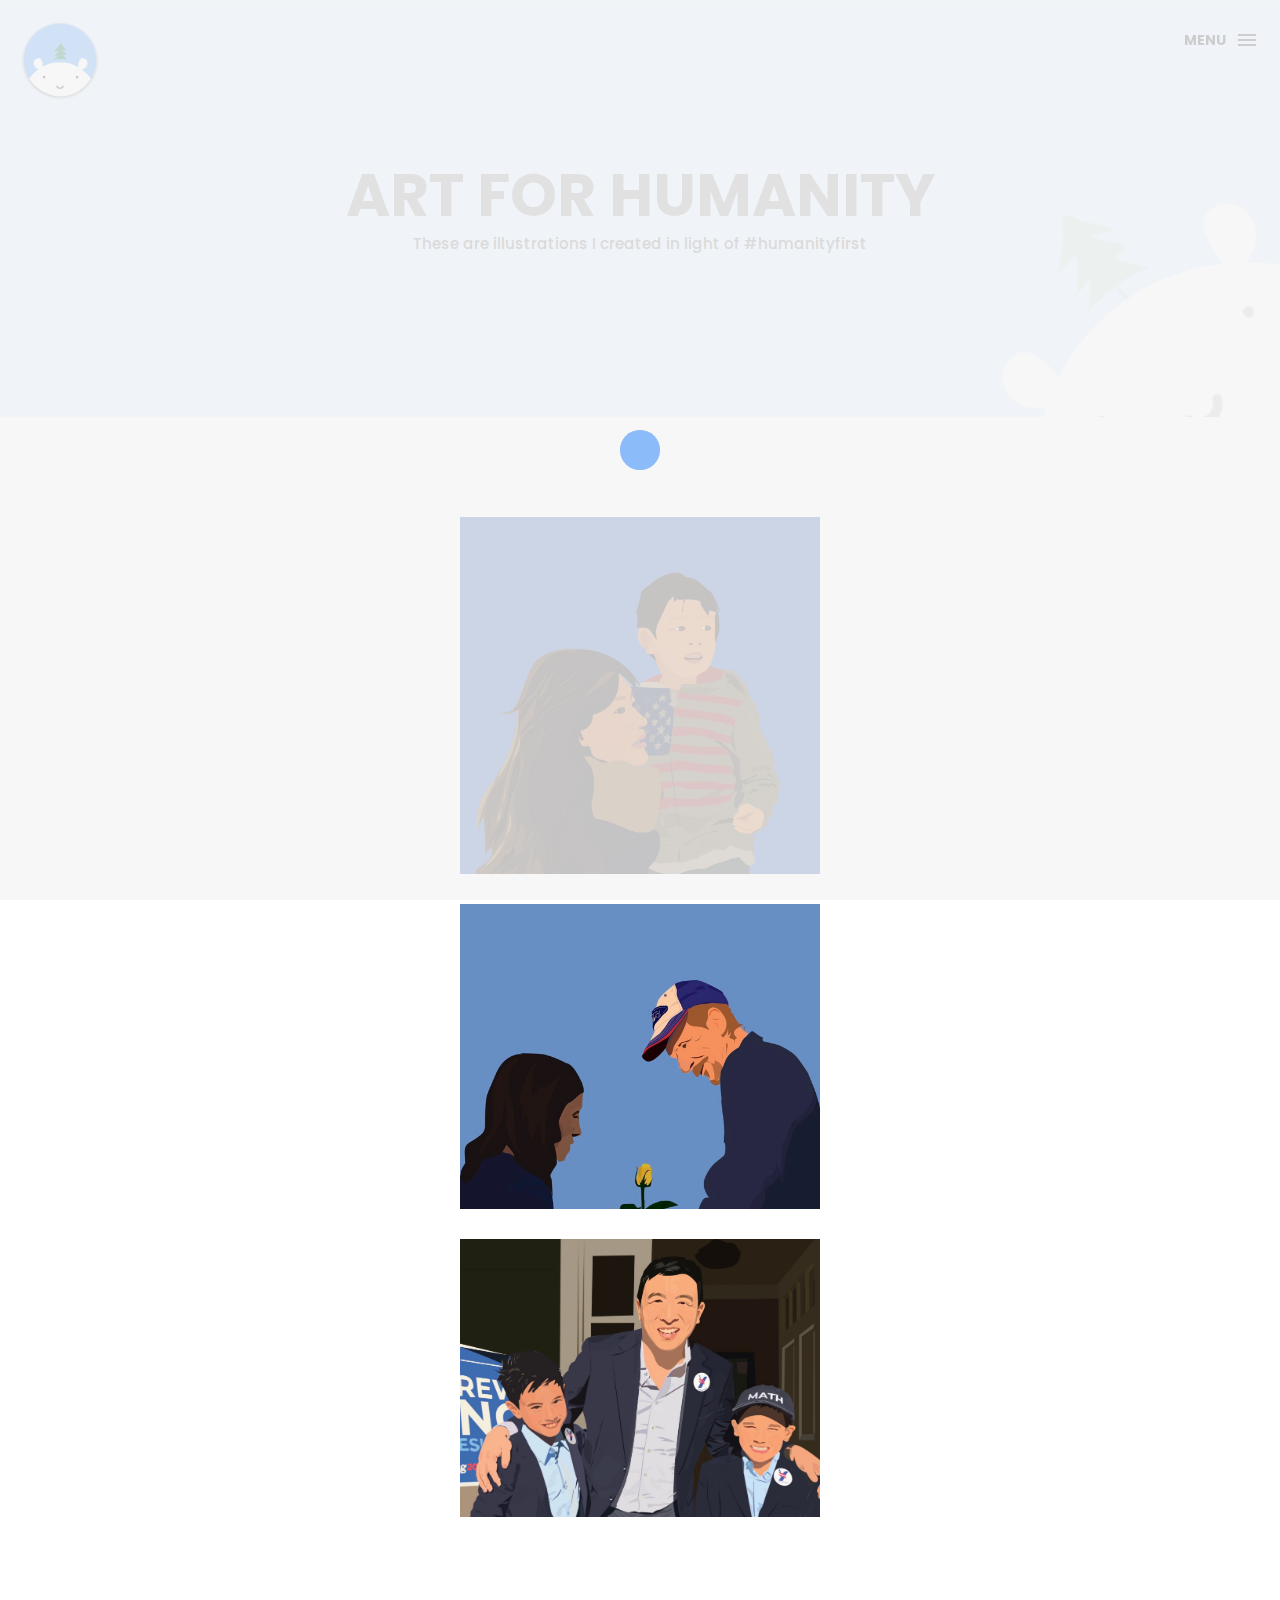
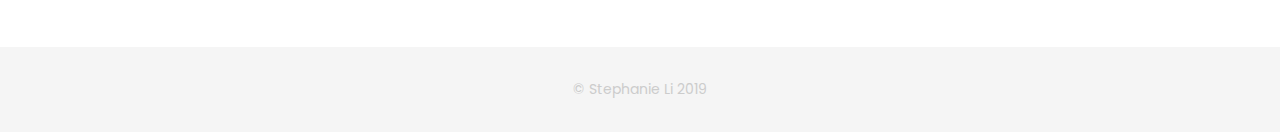
<file: single-project.html>
<!DOCTYPE html>
<html lang="en">

<head>
    <meta charset="utf-8">
    <meta http-equiv="X-UA-Compatible" content="IE=edge">
    <meta name="viewport" content="width=device-width, initial-scale=1">
    <!-- The above 3 meta tags *must* come first in the head; any other head content must come *after* these tags -->
    <title>Stephanie Li</title>
    <link rel="icon" href="img/iconic.png" type="image/x-icon">

    <!-- Bootstrap -->
    <link href="css/bootstrap.min.css" rel="stylesheet">
    <link href="ionicons/css/ionicons.min.css" rel="stylesheet">

    <!-- main css -->
    <link href="css/style.css" rel="stylesheet">


    <!-- modernizr -->
    <script src="js/modernizr.js"></script>

    <!-- HTML5 shim and Respond.js for IE8 support of HTML5 elements and media queries -->
    <!-- WARNING: Respond.js doesn't work if you view the page via file:// -->
    <!--[if lt IE 9]>
      <script src="https://oss.maxcdn.com/html5shiv/3.7.2/html5shiv.min.js"></script>
      <script src="https://oss.maxcdn.com/respond/1.4.2/respond.min.js"></script>
    <![endif]-->
</head>

<body>

    <!-- Preloader -->
    <div id="preloader">
        <div class="pre-container">
            <div class="spinner">
                <div class="double-bounce1"></div>
                <div class="double-bounce2"></div>
            </div>
        </div>
    </div>
    <!-- end Preloader -->

    <div class="container-fluid">
       <!-- box-header -->
        <header class="box-header">
            <div class="box-logo">
                <a href="index.html"><img src="img/logo.png" width="80" alt="Logo"></a>
            </div>
            <!-- box-nav -->
            <a class="box-primary-nav-trigger" href="#0">
                <span class="box-menu-text">Menu</span><span class="box-menu-icon"></span>
            </a>
            <!-- box-primary-nav-trigger -->
        </header>
        <!-- end box-header -->

        <!-- nav -->
        <nav>
            <ul class="box-primary-nav">

                <li><a href="index.html">Home</a></li>
                <li><a href="about.html">About Me</a></li>
                <li><a href="Tripper.html">Product Design</a></li>
                <li><a href="Photography.html">Photography</a></li>
                <li><a href="internships.html">Internships</a></li>
                <li><a href="portfolio.html">Illustrations</a></li>
                <li><a href="single-project.html">Art for Humanity</a><i class="ion-ios-circle-filled color"></i></li>

                <li class="box-social"><a href="https://www.linkedin.com/in/stephanie-li-794769148/"><i class="ion-social-linkedin"></i></a></li>
                <li class="box-social"><a href="https://www.instagram.com/stefunnyli/"><i class="ion-social-instagram-outline"></i></a></li>
            </ul>
        </nav>
        <!-- end nav -->
    </div>

    <!-- top-bar -->
    <div class="top-bar">
        <h1>Art for Humanity</h1>
        <p> These are illustrations I created in light of #humanityfirst</p>
    </div>
    <!-- end top-bar -->

    <!-- main-container -->
    <div class="container main-container">
        <div class="col-md-4 col-sm-offset-4 ">
            <img src="img/EvelynYang.png" alt="" class="img-responsive" />
            <div class="h-30"></div>
            <img src="img/elpaso.png" alt="" class="img-responsive" />
            <div class="h-30"></div>
            <img src="img/miniyang.png" alt="" class="img-responsive" />
            <div class="h-30"></div>
        </div>
      </div>
    <!-- end main-container -->



    <!-- footer -->
    <footer>
        <div class="container-fluid">
            <p class="copyright">© Stephanie Li 2019</p>
        </div>
    </footer>
    <!-- end footer -->

    <!-- back to top -->
    <a href="#0" class="cd-top"><i class="ion-android-arrow-up"></i></a>
    <!-- end back to top -->




    <!-- jQuery -->
    <script src="js/jquery-2.1.1.js"></script>
    <!--  plugins -->
    <script src="js/bootstrap.min.js"></script>
    <script src="js/menu.js"></script>
    <script src="js/animated-headline.js"></script>
    <script src="js/isotope.pkgd.min.js"></script>


    <!--  custom script -->
    <script src="js/custom.js"></script>

</body>

</html>
</file>
<file: css/style.css>
/*
* Box Theme
* Created by : Ahmed Eissa
* website : www.ahmedessa.net
* behance : https://www.behance.net/3essa
*/


/* Table of Content
==================================================
	- Google fonts & font family -
	- General -
    - typography -
    - Preloader -
	- Header -
    - box intro section -
    - Portfoilo section -
    - Footer -
    - About page -
    - Services page -
    - contact page -
    - Portfolio single page -
    - Responsive media queries -
*/


/* Google fonts & font family
==================================================*/

@import url(https://fonts.googleapis.com/css?family=Poppins:400,500,600,700);

/* General
==================================================*/

html,
body {
    height: 100%;
    font-family: 'Poppins', sans-serif;
    line-height: 1.8;
    color: #999
}

.no-padding {
    padding-left: 0;
    padding-right: 0;
}

.no-padding [class^="col-"] {
    padding-left: 0;
    padding-right: 0;
}

.main-container {
    padding: 100px 0;
}

.center {
    text-align: center;
}

a {
    -webkit-transition: all .3s;
    transition: all .3s
}

.uppercase {
    text-transform: uppercase;
}

.h-30 {
    height: 30px
}

.h-15{
  height: 15px
}
.h-10 {
    height: 10px
}

.color {
    color: #539BF9;
    font-size: 11px;
}


/* typography
==================================================*/

h1 {
    color: #393939;
    font-size: 60px;
    text-transform: uppercase;
}

h3 {
    color: #393939;
}

h5 {
    color: #539BF9;
}


/* preloader
==================================================*/

#preloader {
    position: fixed;
    top: 0;
    left: 0;
    right: 0;
    bottom: 0;
    background-color: #f5f5f5;
    /* change if the mask should be a color other than white */
    z-index: 1000;
    /* makes sure it stays on top */
}

.pre-container {
    position: absolute;
    left: 50%;
    top: 50%;
    bottom: auto;
    right: auto;
    -webkit-transform: translateX(-50%) translateY(-50%);
    transform: translateX(-50%) translateY(-50%);
    text-align: center;
}

.spinner {
    width: 40px;
    height: 40px;
    position: relative;
    margin: 100px auto;
}

.double-bounce1,
.double-bounce2 {
    width: 100%;
    height: 100%;
    border-radius: 50%;
    background-color: #539BF9;
    opacity: 0.6;
    position: absolute;
    top: 0;
    left: 0;
    -webkit-animation: bounce 2.0s infinite ease-in-out;
    animation: bounce 2.0s infinite ease-in-out;
}

.double-bounce2 {
    -webkit-animation-delay: -1.0s;
    animation-delay: -1.0s;
}

@-webkit-keyframes bounce {
    0%,
    100% {
        -webkit-transform: scale(0.0)
    }
    50% {
        -webkit-transform: scale(1.0)
    }
}

@keyframes bounce {
    0%,
    100% {
        transform: scale(0.0);
        -webkit-transform: scale(0.0);
    }
    50% {
        transform: scale(1.0);
        -webkit-transform: scale(1.0);
    }
}


/* headr
==================================================*/

.box-header {
    position: absolute;
    top: 0;
    left: 0;
    background: rgba(255, 255, 255, 0.95);
    height: 50px;
    width: 100%;
    z-index: 3;
    box-shadow: 0 1px 2px rgba(0, 0, 0, 0.3);
    -webkit-font-smoothing: antialiased;
    -moz-osx-font-smoothing: grayscale;
}

.box-header {
    height: 80px;
    background: transparent;
    box-shadow: none;
}

.box-header {
    -webkit-transition: background-color 0.3s;
    transition: background-color 0.3s;
    -webkit-transform: translate3d(0, 0, 0);
    transform: translate3d(0, 0, 0);
    -webkit-backface-visibility: hidden;
    backface-visibility: hidden;
}

.box-header.is-fixed {
    position: fixed;
    top: -80px;
    background-color: rgba(255, 255, 255, 0.96);
    -webkit-transition: -webkit-transform 0.3s;
    transition: -webkit-transform 0.3s;
    transition: transform 0.3s;
    transition: transform 0.3s, -webkit-transform 0.3s;
}

.box-header.is-visible {
    -webkit-transform: translate3d(0, 100%, 0);
    transform: translate3d(0, 100%, 0);
}

.box-header.menu-is-open {
    background-color: rgba(255, 255, 255, 0.96);
}

.box-logo {
    display: block;
    padding: 20px;
}

.box-primary-nav-trigger {
    position: absolute;
    right: 0;
    top: 0;
    height: 100%;
    width: 50px;
    background-color: #fff;
}

.box-primary-nav-trigger .box-menu-text {
    color: #393939;
    text-transform: uppercase;
    font-weight: 700;
    display: none;
}

.box-primary-nav-trigger .box-menu-icon {
    display: inline-block;
    position: absolute;
    left: 50%;
    top: 50%;
    bottom: auto;
    right: auto;
    -webkit-transform: translateX(-50%) translateY(-50%);
    transform: translateX(-50%) translateY(-50%);
    width: 18px;
    height: 2px;
    background-color: #393939;
    -webkit-transition: background-color 0.3s;
    transition: background-color 0.3s;
    list-style: none;
}

.box-primary-nav-trigger .box-menu-icon::before,
.box-primary-nav-trigger .box-menu-icon:after {
    content: '';
    width: 100%;
    height: 100%;
    position: absolute;
    background-color: #393939;
    right: 0;
    -webkit-transition: -webkit-transform .3s, top .3s, background-color 0s;
    -webkit-transition: top .3s, background-color 0s, -webkit-transform .3s;
    transition: top .3s, background-color 0s, -webkit-transform .3s;
    transition: transform .3s, top .3s, background-color 0s;
    transition: transform .3s, top .3s, background-color 0s, -webkit-transform .3s;
}

.box-primary-nav-trigger .box-menu-icon::before {
    top: -5px;
}

.box-primary-nav-trigger .box-menu-icon::after {
    top: 5px;
}

.box-primary-nav-trigger .box-menu-icon.is-clicked {
    background-color: rgba(255, 255, 255, 0);
}

.box-primary-nav-trigger .box-menu-icon.is-clicked::before,
.box-primary-nav-trigger .box-menu-icon.is-clicked::after {
    background-color: 393939;
}

.box-primary-nav-trigger .box-menu-icon.is-clicked::before {
    top: 0;
    -webkit-transform: rotate(135deg);
    transform: rotate(135deg);
}

.box-primary-nav-trigger .box-menu-icon.is-clicked::after {
    top: 0;
    -webkit-transform: rotate(225deg);
    transform: rotate(225deg);
}

.box-primary-nav-trigger {
    width: 100px;
    padding-left: 1em;
    background-color: transparent;
    height: 30px;
    line-height: 30px;
    right: 10px;
    top: 50%;
    bottom: auto;
    -webkit-transform: translateY(-50%);
    transform: translateY(-50%);
}

.box-primary-nav-trigger .box-menu-text {
    display: inline-block;
}

.box-primary-nav-trigger .box-menu-icon {
    left: auto;
    right: 1em;
    -webkit-transform: translateX(0) translateY(-50%);
    transform: translateX(0) translateY(-50%);
}

.box-primary-nav {
    position: fixed;
    left: 0;
    top: 0;
    height: 100%;
    width: 100%;
    background: rgba(0, 0, 0, 0.96);
    z-index: 2;
    text-align: center;
    padding: 50px 0;
    -webkit-backface-visibility: hidden;
    backface-visibility: hidden;
    overflow: auto;
    -webkit-overflow-scrolling: touch;
    -webkit-transform: translateY(-100%);
    transform: translateY(-100%);
    -webkit-transition-property: -webkit-transform;
    transition-property: -webkit-transform;
    transition-property: transform;
    transition-property: transform, -webkit-transform;
    -webkit-transition-duration: 0.4s;
    transition-duration: 0.4s;
    list-style: none;
}

.box-primary-nav li {
    font-size: 22px;
    font-size: 1.375rem;
    font-weight: 300;
    -webkit-font-smoothing: antialiased;
    -moz-osx-font-smoothing: grayscale;
    margin: .2em 0;
    text-transform: capitalize;
}

.box-primary-nav a {
    display: inline-block;
    padding: .4em 1em;
    border-radius: 0.25em;
    -webkit-transition: all 0.2s;
    transition: all 0.2s;
    color: #fff;
    text-decoration: none;
    font-weight: bold;
}
.box-primary-nav a:focus {
    outline: none;
}

.no-touch .box-primary-nav a:hover {
    text-decoration: none;
    color: #ddd;
}

.box-primary-nav .box-label {
    color: #539BF9;
    text-transform: uppercase;
    font-weight: 700;
    font-size: 17px;
    margin: 2.4em 0 .8em;
}

.box-primary-nav .box-social {
    display: inline-block;
    margin: 10px .4em;
}

.box-primary-nav .box-social a {
    width: 30px;
    height: 30px;
    padding: 0;
    font-size: 30px
}

.box-primary-nav.is-visible {
    -webkit-transform: translateY(0);
    transform: translateY(0);
}

.box-primary-nav {
    padding: 150px 0 0;
}

.box-primary-nav li {
    font-size: 18px;
}


/* box-intro
==================================================*/

.box-intro {
    text-align: center;
    display: table;
    height: 100vh;
    width: 100%;
}

.box-intro .table-cell {
    display: table-cell;
    vertical-align: middle;
}

.box-intro em {
    font-style: normal;
    text-transform: uppercase
}

b i:last-child {
    color: #539BF9 !important;
}

.box-intro h5 {
    letter-spacing: 4px;
    text-transform: uppercase;
    color: #999;
    line-height: 1.7
}


/* mouse effect */

.mouse {
    position: absolute;
    width: 22px;
    height: 42px;
    bottom: 40px;
    left: 50%;
    margin-left: -12px;
    border-radius: 15px;
    border: 2px solid #888;
    -webkit-animation: intro 1s;
    animation: intro 1s;
}

.scroll {
    display: block;
    width: 3px;
    height: 3px;
    margin: 6px auto;
    border-radius: 4px;
    background: #888;
    -webkit-animation: finger 2s infinite;
    animation: finger 2s infinite;
}

@-webkit-keyframes intro {
    0% {
        opacity: 0;
        -webkit-transform: translateY(40px);
        transform: translateY(40px);
    }
    100% {
        opacity: 1;
        -webkit-transform: translateY(0);
        transform: translateY(0);
    }
}

@keyframes intro {
    0% {
        opacity: 0;
        -webkit-transform: translateY(40px);
        transform: translateY(40px);
    }
    100% {
        opacity: 1;
        -webkit-transform: translateY(0);
        transform: translateY(0);
    }
}

@-webkit-keyframes finger {
    0% {
        opacity: 1;
    }
    100% {
        opacity: 0;
        -webkit-transform: translateY(20px);
        transform: translateY(20px);
    }
}

@keyframes finger {
    0% {
        opacity: 1;
    }
    100% {
        opacity: 0;
        -webkit-transform: translateY(20px);
        transform: translateY(20px);
    }
}


/* text rotate */

.box-headline {
    font-size: 130px;
    line-height: 1.0;
}

.box-words-wrapper {
    display: inline-block;
    position: relative;
}

.box-words-wrapper b {
    display: inline-block;
    position: absolute;
    white-space: nowrap;
    left: 0;
    top: 0;
}

.box-words-wrapper b.is-visible {
    position: relative;
}

.no-js .box-words-wrapper b {
    opacity: 0;
}

.no-js .box-words-wrapper b.is-visible {
    opacity: 1;
}

.box-headline.rotate-2 .box-words-wrapper {
    -webkit-perspective: 300px;
    perspective: 300px;
}

.box-headline.rotate-2 i,
.box-headline.rotate-2 em {
    display: inline-block;
    -webkit-backface-visibility: hidden;
    backface-visibility: hidden;
}

.box-headline.rotate-2 b {
    opacity: 0;
}

.box-headline.rotate-2 i {
    -webkit-transform-style: preserve-3d;
    transform-style: preserve-3d;
    -webkit-transform: translateZ(-20px) rotateX(90deg);
    transform: translateZ(-20px) rotateX(90deg);
    opacity: 0;
}

.is-visible .box-headline.rotate-2 i {
    opacity: 1;
}

.box-headline.rotate-2 i.in {
    -webkit-animation: box-rotate-2-in 0.4s forwards;
    animation: box-rotate-2-in 0.4s forwards;
}

.box-headline.rotate-2 i.out {
    -webkit-animation: box-rotate-2-out 0.4s forwards;
    animation: box-rotate-2-out 0.4s forwards;
}

.box-headline.rotate-2 em {
    -webkit-transform: translateZ(20px);
    transform: translateZ(20px);
}

.no-csstransitions .box-headline.rotate-2 i {
    -webkit-transform: rotateX(0deg);
    transform: rotateX(0deg);
    opacity: 0;
}

.no-csstransitions .box-headline.rotate-2 i em {
    -webkit-transform: scale(1);
    transform: scale(1);
}

.no-csstransitions .box-headline.rotate-2 .is-visible i {
    opacity: 1;
}

@-webkit-keyframes box-rotate-2-in {
    0% {
        opacity: 0;
        -webkit-transform: translateZ(-20px) rotateX(90deg);
    }
    60% {
        opacity: 1;
        -webkit-transform: translateZ(-20px) rotateX(-10deg);
    }
    100% {
        opacity: 1;
        -webkit-transform: translateZ(-20px) rotateX(0deg);
    }
}

@keyframes box-rotate-2-in {
    0% {
        opacity: 0;
        -webkit-transform: translateZ(-20px) rotateX(90deg);
        transform: translateZ(-20px) rotateX(90deg);
    }
    60% {
        opacity: 1;
        -webkit-transform: translateZ(-20px) rotateX(-10deg);
        transform: translateZ(-20px) rotateX(-10deg);
    }
    100% {
        opacity: 1;
        -webkit-transform: translateZ(-20px) rotateX(0deg);
        transform: translateZ(-20px) rotateX(0deg);
    }
}

@-webkit-keyframes box-rotate-2-out {
    0% {
        opacity: 1;
        -webkit-transform: translateZ(-20px) rotateX(0);
    }
    60% {
        opacity: 0;
        -webkit-transform: translateZ(-20px) rotateX(-100deg);
    }
    100% {
        opacity: 0;
        -webkit-transform: translateZ(-20px) rotateX(-90deg);
    }
}

@keyframes box-rotate-2-out {
    0% {
        opacity: 1;
        -webkit-transform: translateZ(-20px) rotateX(0);
        transform: translateZ(-20px) rotateX(0);
    }
    60% {
        opacity: 0;
        -webkit-transform: translateZ(-20px) rotateX(-100deg);
        transform: translateZ(-20px) rotateX(-100deg);
    }
    100% {
        opacity: 0;
        -webkit-transform: translateZ(-20px) rotateX(-90deg);
        transform: translateZ(-20px) rotateX(-90deg);
    }
}


/* portfolio section
==================================================*/

.portfolio .categories-grid span {
    font-size: 30px;
    margin-bottom: 30px;
    display: inline-block;
}

.portfolio .categories-grid .categories ul li {
    list-style: none;
    margin: 20px 0;
}

.portfolio .categories-grid .categories ul li a {
    display: inline-block;
    color: #60606e;
    padding: 0 10px;
    margin: 0 10px;
    -webkit-transition: all .2s ease-in-out .2s;
    transition: all .2s ease-in-out .2s;
}

.portfolio .categories-grid .categories ul li a:hover,
.portfolio .categories-grid .categories ul li a:focus {
    text-decoration: none;
}

.portfolio .categories-grid .categories ul li a.active {
    margin-left: 0;
    background-color: #539BF9;
    padding: 0px 20px;
    color: white;
    border-radius: 25px;
    text-decoration: none;
}

.portfolio_filter {
    padding-left: 0;
}

.portfolio_item {
    position: relative;
    overflow: hidden;
    display: block;
}

.portfolio_item .portfolio_item_hover {
    position: absolute;
    top: 0px;
    left: 0px;
    height: 100%;
    width: 100%;
    background-color: rgba(0, 0, 0, .8);
    -webkit-transform: translate(-100%);
    transform: translate(-100%);
    opacity: 0;
    -webkit-transition: all .2s ease-in-out;
    transition: all .2s ease-in-out;
}

.portfolio_item .portfolio_item_hover .item_info {
    text-align: center;
    position: absolute;
    top: 50%;
    left: 50%;
    -webkit-transform: translate(-50%, -50%);
    transform: translate(-50%, -50%);
    padding: 10px;
    width: 100%;
    font-weight: bold;
}

.portfolio_item .portfolio_item_hover .item_info span {
    display: block;
    color: #fff;
    font-size: 18px;
    -webkit-transform: translateX(-100px);
    transform: translateX(-100px);
    -webkit-transition: all .2s ease-in-out .2s;
    transition: all .2s ease-in-out .2s;
    opacity: 0;
}

.portfolio_item .portfolio_item_hover .item_info em {
    font-style: normal;
    display: inline-block;
    background-color: #539BF9;
    padding: 5px 20px;
    border-radius: 25px;
    color: #333;
    margin-top: 10px;
    -webkit-transform: translateX(-100px);
    transform: translateX(-100px);
    -webkit-transition: all .3s ease-in-out .3s;
    transition: all .3s ease-in-out .3s;
    opacity: 0;
    font-size: 10px;
    letter-spacing: 2px;
}

.portfolio_item:hover .portfolio_item_hover {
    opacity: 1;
    -webkit-transform: translateX(0);
    transform: translateX(0);
}

.portfolio_item:hover .item_info em,
.portfolio_item:hover .item_info span {
    opacity: 1;
    -webkit-transform: translateX(0);
    transform: translateX(0);
}

.portfolio .categories-grid .categories ul li {
    float: left;
}

.portfolio .categories-grid .categories ul li a {
    padding: 0 10px;
    -webkit-transition: all .2s ease-in-out .2s;
    transition: all .2s ease-in-out .2s;
}

.portfolio_filter {
    padding-left: 0;
    display: inline-block;
    margin: 0 auto;
    text-align: center;
    margin-bottom: 50px;
}

.portfolio-inner {
    padding-bottom: 0 !important;
    padding-top: 55px;
}


/* footer
==================================================*/

footer {
    padding: 30px 0;
    text-align: center;
    background: #f5f5f5
}

.copyright {
    color: #ccc;
    margin-bottom: 0;
}

footer img {
    margin: 0 auto;
}


/* backto top
==================================================*/

.cd-top {
    display: inline-block;
    height: 40px;
    width: 40px;
    position: fixed;
    bottom: 20px;
    line-height: 40px;
    font-size: 20px;
    right: 10px;
    text-align: center;
    color: #fff;
    background: rgba(83, 155, 249, 0.8);
    visibility: hidden;
    opacity: 0;
    -webkit-transition: opacity .3s 0s, visibility 0s .3s;
    transition: opacity .3s 0s, visibility 0s .3s;
}

.cd-top.cd-is-visible,
.cd-top.cd-fade-out,
.no-touch .cd-top:hover {
    -webkit-transition: opacity .3s 0s, visibility 0s 0s;
    transition: opacity .3s 0s, visibility 0s 0s;
}

.cd-top.cd-is-visible {
    /* the button becomes visible */
    visibility: visible;
    opacity: 1;
}

.cd-top.cd-fade-out {
    opacity: .5;
}

.no-touch .cd-top:hover,
.no-touch .cd-top:focus {
    background-color: #539BF9;
    opacity: 1;
    color: #fff;
}


/* About page
==================================================*/

.top-bar {
    color: #333;
    padding: 150px 0 150px;
    background: -webkit-linear-gradient( rgba(255, 255, 255, .8), rgba(255, 255, 255, .8)), url(../img/01.jpg);
    background: linear-gradient( rgba(255, 255, 255, .8), rgba(255, 255, 255, .8)), url(../img/01.jpg);
    background-size: cover;
    background-attachment: fixed;
    background-position: center center;
    text-align: center;
}

.top-bar h1 {
    font-size: 60px;
    text-transform: uppercase;
    font-weight: 700;
    color: #999;
    line-height: 50px;
}

.top-bar p {
    font-size: 15px;
    text-transform:;
    font-weight: 500;
    color: #777;
}

.top-bar p a {
    color: #777;
}

.top-bar p a:hover,
.top-bar p a:focus {
    color: #555;
    text-decoration: none;
}

.social-ul {
    list-style: none;
    display: inline-block;
    padding-left: 0;
}

.social-ul li {
    margin: 0 10px;
    float: left;
}

.social-ul li a {
    font-size: 25px;
    color: #555;
    -webkit-transition: all .3s;
    transition: all .3s;
}

.social-ul li a:hover {
    color: #888;
}


/* Services page
==================================================*/

.size-50 {
    font-size: 50px;
}

.service-box {
    margin-bottom: 30px;
}

.service-box h3 {
    margin-top: 0;
}


/* contact page
==================================================*/

.details-text i {
    margin-right: 10px;
}

.textarea-contact {
    height: 200px;
    width: 100%;
    border: solid 1px rgba(0, 0, 0, .1);
    position: relative;
}

.textarea-contact textarea {
    height: 100%;
    width: 100%;
    border: 0;
    padding: 20px;
    background-color: transparent;
    float: left;
    z-index: 2;
    font-size: 14px;
    color: #9a9a9a;
    resize: none;
}

.textarea-contact > span {
    position: absolute;
    top: 20px;
    left: 20px;
    -webkit-transform: translateY(-50%);
    transform: translateY(-50%);
    font-size: 12px;
    text-transform: uppercase;
    color: #cdcdcd;
    -webkit-transition: all .2s ease-in-out;
    transition: all .2s ease-in-out;
    z-index: 1;
}

.input-contact {
    height: 40px;
    width: 100%;
    border: solid 1px rgba(0, 0, 0, .1);
    position: relative;
    margin-bottom: 30px;
}

.input-contact input[type="text"] {
    height: 100%;
    width: 100%;
    border: 0;
    padding: 0 20px;
    float: left;
    position: relative;
    background-color: transparent;
    z-index: 2;
    font-size: 14px;
    color: #9a9a9a;
}

.input-contact > span {
    position: absolute;
    top: 50%;
    left: 20px;
    -webkit-transform: translateY(-50%);
    transform: translateY(-50%);
    font-size: 12px;
    text-transform: uppercase;
    color: #cdcdcd;
    -webkit-transition: all .2s ease-in-out;
    transition: all .2s ease-in-out;
    z-index: 1;
}

.input-contact > span.active,
.textarea-contact > span.active {
    color: #539BF9;
    font-size: 10px;
    top: 0px;
    left: 5px;
    background-color: #fff;
    padding: 5px
}

input:focus,
textarea:focus {
    outline: none;
}

.contact-info {
    margin-top: 20px;
}

.contact-info i {
    height: 30px;
    width: 30px;
    display: inline-block;
    background: #539BF9;
    text-align: center;
    line-height: 33px;
    margin-right: 10px;
    color: #fff;
    font-size: 21px;
}

.contact-info p {
    display: inline-block;
    margin-right: 20px;
}

.btn-box {
    background: #539BF9;
    padding: 10px 50px;
    border-radius: 0;
    color: #fff;
    margin-top: 20px;
    text-transform: uppercase;
    letter-spacing: 2px;
    font-weight: 500;
}

.btn-box:hover,
.btn-box:focus {
    background: #F5B700;
    color: #fff;
}


/* single project page
==================================================*/

.cat-ul {
    padding-left: 0;
    list-style: none
}

.cat-ul li i {
    margin-right: 10px;
    color: #539BF9;
}


/* Responsive media queries
==================================================*/

@media (max-width: 991px) {
    .portfolio .categories-grid span {
        margin-bottom: 0;
        text-align: center;
        width: 100%;
    }
    .portfolio .categories-grid .categories ul li {
        text-align: center;
    }
    .portfolio .categories-grid .categories ul li a {
        margin-left: 0;
    }
    .col-md-6 h3 {
        margin-top: 30px;
    }
}

@media only screen and (max-width: 670px) {
    .box-headline {
        font-size: 100px;
    }
    .box-intro h5 {
        font-size: 12px;
    }
    .box-primary-nav a {
        padding: 5px 1em;
        font-size: 14px;
    }
    .box-primary-nav {
        padding: 80px 0 0;
    }
    .box-primary-nav .box-social a {
        font-size: 23px;
    }
    .top-bar h1 {
        font-size: 40px;
        line-height: 30px;
    }
    .portfolio .categories-grid .categories ul li {
        float: none;
    }
}

@media only screen and (max-width: 520px) {
    .box-headline {
        font-size: 80px;
    }
    .box-intro h5 {
        font-size: 12px;
    }
    .main-container {
        padding: 50px 0;
    }
}

@media only screen and (max-width: 420px) {
    .box-headline {
        font-size: 50px;
    }
    .box-intro h5 {
        font-size: 12px;
    }
    .top-bar h1 {
        font-size: 30px;
        line-height: 30px;
    }
}

.tripperdeck {
    text-align: center;
    position: relative;
    top: -150px;
    font-size: 25px;
    color: #539BF9;
    font-style: normal;
    font-family: "SF Pro Text";
    font-weight: bold;
}

.resume{
  text-align: center;
  position: relative;
  top: -150px;
  font-size: 25px;
  color: #539BF9;
  font-style: normal;
  font-family: "SF Pro Text";
  font-weight: bold;

}
</file>
